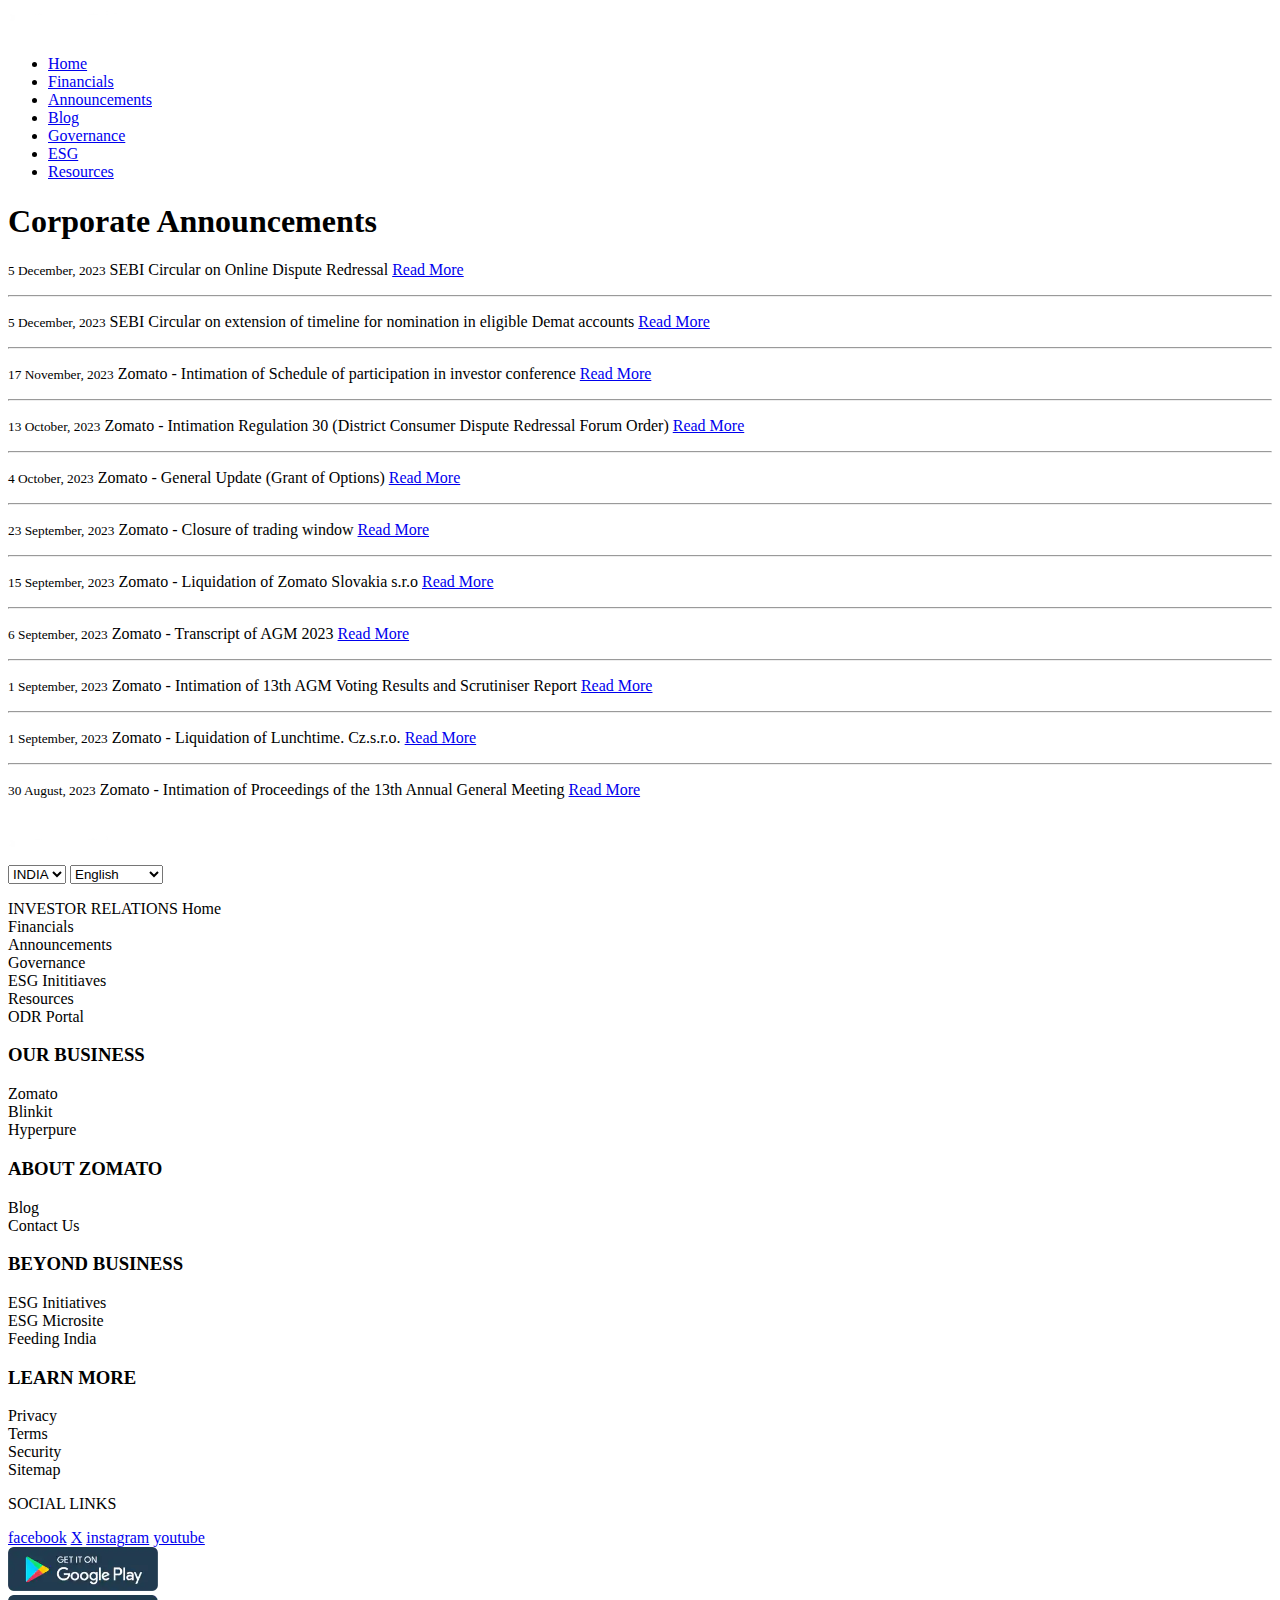
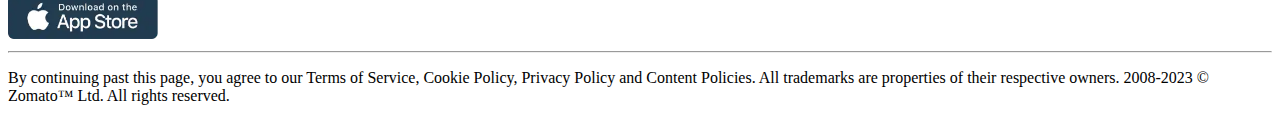
<file: Announcements.html>
<!DOCTYPE html>
<html lang="en">
<head>
    <meta charset="UTF-8">
    <link rel="icon" href="image/logo-zom.jpg">
    <meta name="viewport" content="width=device-width, initial-scale=1.0">
    <title>Announcements</title>
</head>
<body>
    <head>
        <div class="nav">
            <div>
                <a href="first.html"><img src="image/zomato-logo.png" alt="" width="130px"></a>
            </div>
            <ul class="nav-bar">
                <li><a href="investor_relations.html">Home</a></li>
                <li><a href="Financials.html">Financials</a></li>
                <li><a href="Announcements.html">Announcements</a></li>
                <li><a href="#">Blog</a></li>
                <li><a href="#">Governance</a></li>
                <li><a href="#">ESG</a></li>
                <li><a href="#">Resources</a></li>
            </ul>
        </div>
    </head>
    <div>
        <h1>Corporate Announcements</h1>
    </div>
    <p>
        <small>5 December, 2023</small>
        SEBI Circular on Online Dispute Redressal
        <a href="https://b.zmtcdn.com/investor-relations/81bf657cebc720e39d6f8c7d48dd6bbd_1701757145.pdf">Read More</a>
    </p>
    <hr>
    <p>
        <small>5 December, 2023</small>
        SEBI Circular on extension of timeline for nomination in eligible Demat accounts
        <a href="https://b.zmtcdn.com/investor-relations/b0cb78e68301e52e7c0e8d030dc54546_1701757228.pdf">Read More</a>
    </p>
    <hr>
    <p>
        <small>17 November, 2023</small>
        Zomato - Intimation of Schedule of participation in investor conference
        <a href="https://b.zmtcdn.com/investor-relations/e8b71530eee3af8b5318ba14e5079d0e_1701089833.pdf">Read More</a>
    </p>
    <hr>
    <p>
        <small>13 October, 2023</small>
        Zomato - Intimation Regulation 30 (District Consumer Dispute Redressal Forum Order)
        <a href="https://b.zmtcdn.com/investor-relations/8638752ba9ec720fee931ac11864cfdc_1697195688.pdf">Read More</a>
    </p>
    <hr>
    <p>
        <small>4 October, 2023</small>
        Zomato - General Update (Grant of Options)
        <a href="https://b.zmtcdn.com/investor-relations/5f6f513e6e3bd47229b1d7bcbb789a3c_1696847213.pdf">Read More</a>
    </p>
    <hr>
    <p>
        <small>23 September, 2023</small>
        Zomato - Closure of trading window
        <a href="https://b.zmtcdn.com/investor-relations/1dfb6f2b1971d1488834d3092d73eede_1696316923.pdf">Read More</a>
    </p>
    <hr>
    <p>
        <small>15 September, 2023</small>
        Zomato - Liquidation of Zomato Slovakia s.r.o
        <a href="https://b.zmtcdn.com/investor-relations/a24c0933608454853954cdec43d9e628_1695194050.pdf">Read More</a>
    </p>
    <hr>
    <p>
        <small>6 September, 2023</small>
        Zomato - Transcript of AGM 2023
        <a href="https://b.zmtcdn.com/investor-relations/fy2023agmtranscipt.pdf">Read More</a>
    </p>
    <hr>
    <p>
        <small>1 September, 2023</small>
        Zomato - Intimation of 13th AGM Voting Results and Scrutiniser Report
        <a href="https://b.zmtcdn.com/investor-relations/f12890b58b11cef97f81a9f26ca8a421_1693577140.pdf">Read More</a>
    </p>
    <hr>
    <p>
        <small>1 September, 2023</small>
        Zomato - Liquidation of Lunchtime. Cz.s.r.o.
        <a href="https://b.zmtcdn.com/investor-relations/01cde67a4d9ab3a56c3d52722ef94406_1694184810.pdf">Read More</a>
    </p>
    <hr>
    <p>
        <small>30 August, 2023</small>
        Zomato - Intimation of Proceedings of the 13th Annual General Meeting
        <a href="https://b.zmtcdn.com/investor-relations/51cef8942b28492fc8d559f430cf4d68_1693577231.pdf">Read More</a>
    </p><br>
    <footer>
        <img src="image/zomato-logo.png" alt="" width="130px">
        <form action="">
            <select name="myDropdown" id="myDropdown">
                <option value="option1">INDIA</option>
                <option value="option2">UAE</option>
            </select>
            <select name="myDropdown" id="myDropdown">
                <option value="option1">English</option>
                <option value="option2">हिन्दी</option>
                <option value="option3">Indonesian</option>
                <option value="option4">Polish</option>
                <option value="option5">Italian</option>
                <option value="option6">Vietanmese</option>
            </select>
        </form>
        <p>
            INVESTOR RELATIONS
            Home <br>
            Financials <br>
            Announcements <br>
            Governance <br>
            ESG Inititiaves <br>
            Resources <br>
            ODR Portal <br>
        </p>
        <h3>OUR BUSINESS</h3>
        <p>
            Zomato <br>
            Blinkit <br>
            Hyperpure <br>
        <h3>ABOUT ZOMATO</h3>
        Blog <br>
        Contact Us <br>
        </p>
        <h3>BEYOND BUSINESS</h3>
        <p>
            ESG Initiatives <br>
            ESG Microsite <br>
            Feeding India <br>
        </p>
        <h3>LEARN MORE</h3>
        <p>
            Privacy <br>
            Terms <br>
            Security <br>
            Sitemap <br>
        </p>
        <p>SOCIAL LINKS </p>
        <div class="social-icons">
            <a href="https://www.facebook.com/zomato/">facebook</a>
            <a href="https://x.com/zomato?t=M2v4jmPTOf4Sn9c4NkWwCA&s=09">X</a>
            <a href="https://www.instagram.com/zomato/">instagram</i></a>
            <a href="https://www.youtube.com/channel/UCD7kbZQyYIR6RgJQYW9w0Tg">youtube</a>
        </div>
        <a href="https://play.google.com/store/apps/details?id=com.application.zomato&hl=en_IN&gl=US&pli=1"><img src="image/9.download (1).webp" alt="" width="150px"></a> <br>
        <a href="https://apps.apple.com/in/app/zomato-food-delivery-dining/id434613896"><img src="image/9.download.webp" alt="" width="150px"></a>
    
        <hr />
        <p>By continuing past this page, you agree to our Terms of Service, Cookie Policy, Privacy Policy and Content
            Policies. All trademarks are properties of their respective owners. 2008-2023 © Zomato™ Ltd. All rights
            reserved.</p>
    </footer>
</body>
</html>
</file>
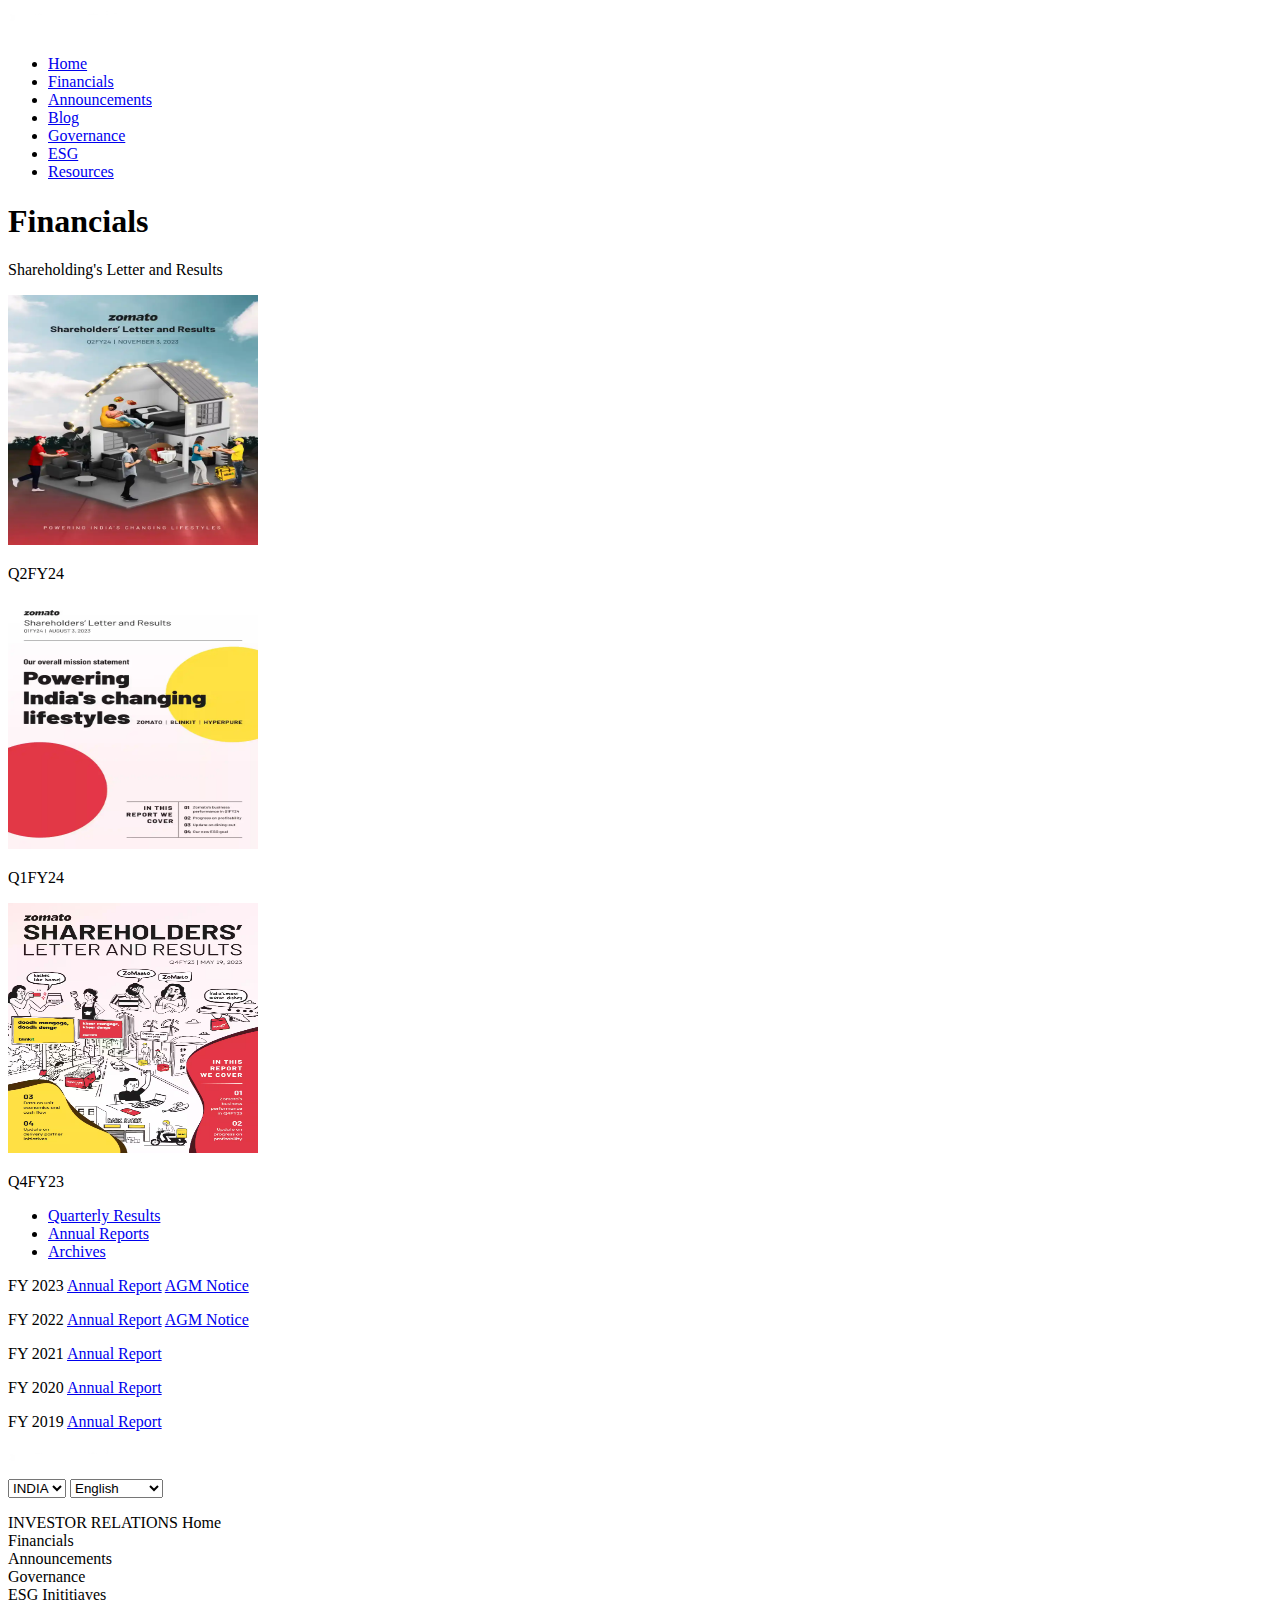
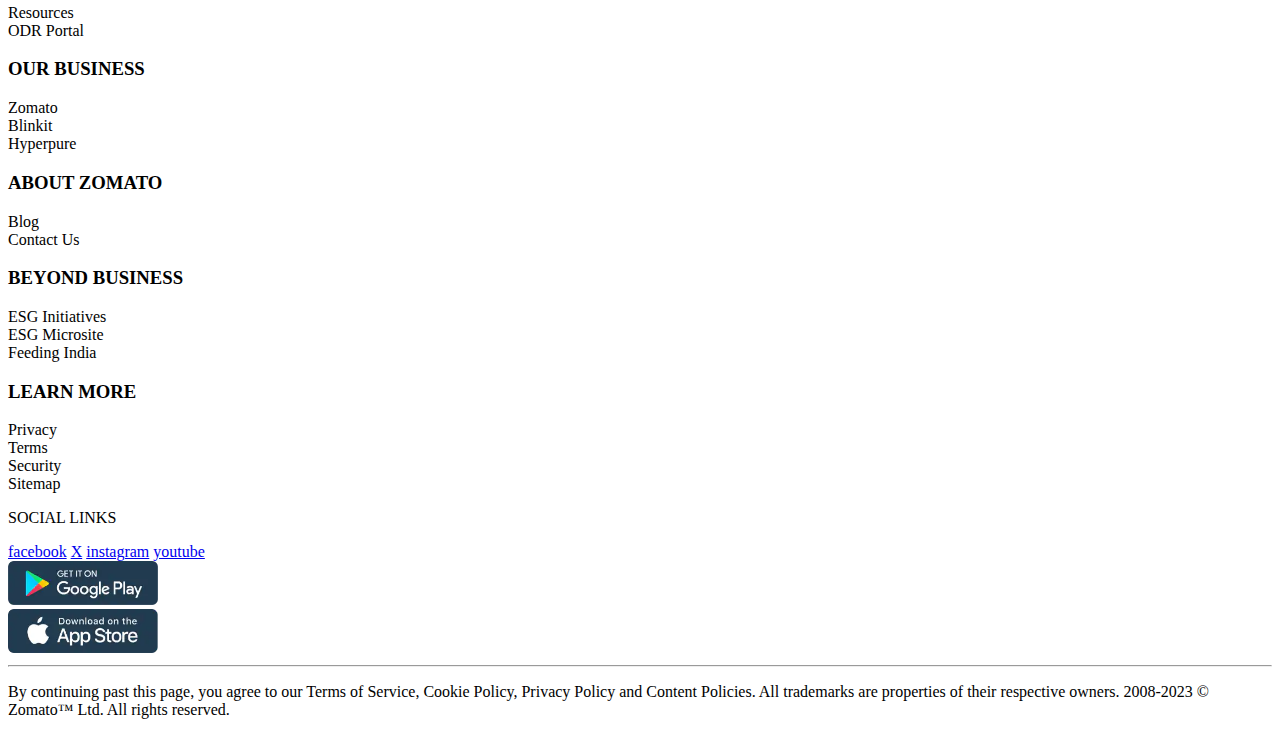
<file: Annual_Reports_Finan.html>
<!DOCTYPE html>
<html lang="en">

<head>
    <meta charset="UTF-8">
    <link rel="icon" href="image/logo-zom.jpg">
    <meta name="viewport" content="width=device-width, initial-scale=1.0">
    <title>Annual Reports Financials</title>
</head>

<body>
    <a href="first.html"><img src="image/zomato-logo.png" alt="" width="130px"></a>
    <ul>
        <li><a href="investor_relations.html">Home</a></li>
        <li><a href="Financials.html">Financials</a></li>
        <li><a href="Announcements.html">Announcements</a></li>
        <li><a href="#">Blog</a></li>
        <li><a href="#">Governance</a></li>
        <li><a href="#">ESG</a></li>
        <li><a href="#">Resources</a></li>
    </ul>
    <h1>Financials</h1>
    <p>Shareholding's Letter and Results </p>
    <img src="image/Q2FY24.webp" alt="" height="250px" width="250px">
    <p>Q2FY24</p>
    <img src="image/Q1FY24.webp" alt="" height="250px" width="250px">
    <p>Q1FY24</p>
    <img src="image/Q4FY23.avif" alt="" height="250px" width="250px">
    <p>Q4FY23</p>
    <ul>
        <li><a href="Financials.html">Quarterly Results</a></li>
        <li><a href="Annual_Reports_Finan.html">Annual Reports</a></li>
        <li><a href="Archives_financial.html">Archives</a></li>
    </ul>
    <p>FY 2023 <a href="https://b.zmtcdn.com/investor-relations/Zomato_Annual_Report_2022-23.pdf">Annual Report</a> <a
            href="https://b.zmtcdn.com/investor-relations/bcf317e66e6ac3d2cfb8de3ec6b375e7_1694103606.pdf">AGM
            Notice</a></p>
    <p>FY 2022 <a
            href="https://b.zmtcdn.com/investor_relations_documents/zomato_annual_report_2022_1659701415938.pdf">Annual
            Report</a> <a
            href="https://b.zmtcdn.com/investor_relations_documents/zomato_notice_of_the_12th_agm_1659630640412.pdf">AGM
            Notice</a></p>
    <p>FY 2021 <a href="https://b.zmtcdn.com/data/file_assets/c61ab5ddd64d7eae77b506b02cc3cc111657860353.pdf">Annual
            Report</a></p>
    <p>FY 2020 <a href="https://b.zmtcdn.com/data/file_assets/7ae6edd1265b179da986725d286508ef1657860788.pdf">Annual
            Report</a></p>
    <p>FY 2019 <a href="https://b.zmtcdn.com/data/file_assets/ba38ce2851cd6910c22808d7db6a4dad1657860941.pdf">Annual
            Report</a></p>

    <footer>
        <img src="image/zomato-logo.png" alt="" width="130px">
        <form action="">
            <select name="myDropdown" id="myDropdown">
                <option value="option1">INDIA</option>
                <option value="option2">UAE</option>
            </select>
            <select name="myDropdown" id="myDropdown">
                <option value="option1">English</option>
                <option value="option2">हिन्दी</option>
                <option value="option3">Indonesian</option>
                <option value="option4">Polish</option>
                <option value="option5">Italian</option>
                <option value="option6">Vietanmese</option>
            </select>
        </form>
        <p>
            INVESTOR RELATIONS
            Home <br>
            Financials <br>
            Announcements <br>
            Governance <br>
            ESG Inititiaves <br>
            Resources <br>
            ODR Portal <br>
        </p>
        <h3>OUR BUSINESS</h3>
        <p>
            Zomato <br>
            Blinkit <br>
            Hyperpure <br>
        <h3>ABOUT ZOMATO</h3>
        Blog <br>
        Contact Us <br>
        </p>
        <h3>BEYOND BUSINESS</h3>
        <p>
            ESG Initiatives <br>
            ESG Microsite <br>
            Feeding India <br>
        </p>
        <h3>LEARN MORE</h3>
        <p>
            Privacy <br>
            Terms <br>
            Security <br>
            Sitemap <br>
        </p>
        <p>SOCIAL LINKS </p>
        <div class="social-icons">
            <a href="https://www.facebook.com/zomato/">facebook</a>
            <a href="https://x.com/zomato?t=M2v4jmPTOf4Sn9c4NkWwCA&s=09">X</a>
            <a href="https://www.instagram.com/zomato/">instagram</i></a>
            <a href="https://www.youtube.com/channel/UCD7kbZQyYIR6RgJQYW9w0Tg">youtube</a>
        </div>
        <a href="https://play.google.com/store/apps/details?id=com.application.zomato&hl=en_IN&gl=US&pli=1"><img
                src="image/9.download (1).webp" alt="" width="150px"></a> <br>
        <a href="https://apps.apple.com/in/app/zomato-food-delivery-dining/id434613896"><img src="image/9.download.webp"
                alt="" width="150px"></a>

        <hr />
        <p>By continuing past this page, you agree to our Terms of Service, Cookie Policy, Privacy Policy and Content
            Policies. All trademarks are properties of their respective owners. 2008-2023 © Zomato™ Ltd. All rights
            reserved.</p>
    </footer>

</body>

</html>
</file>
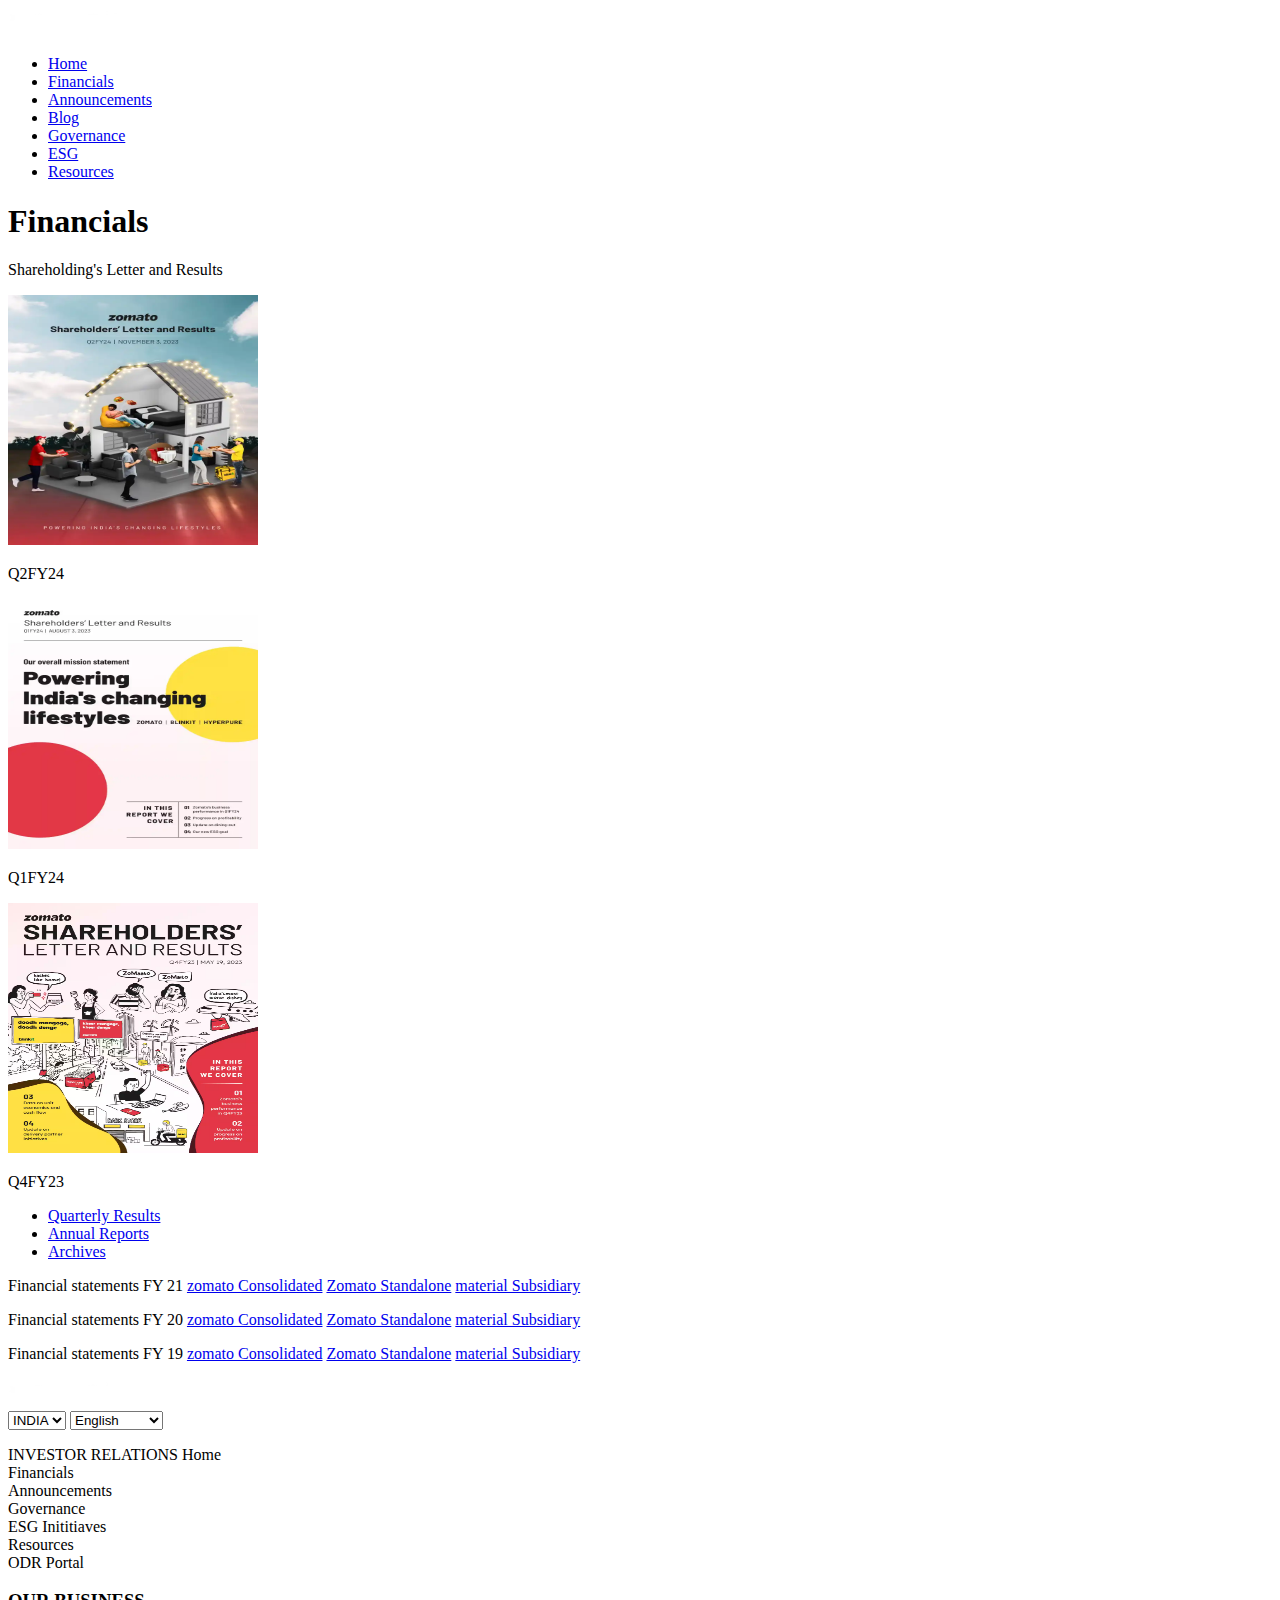
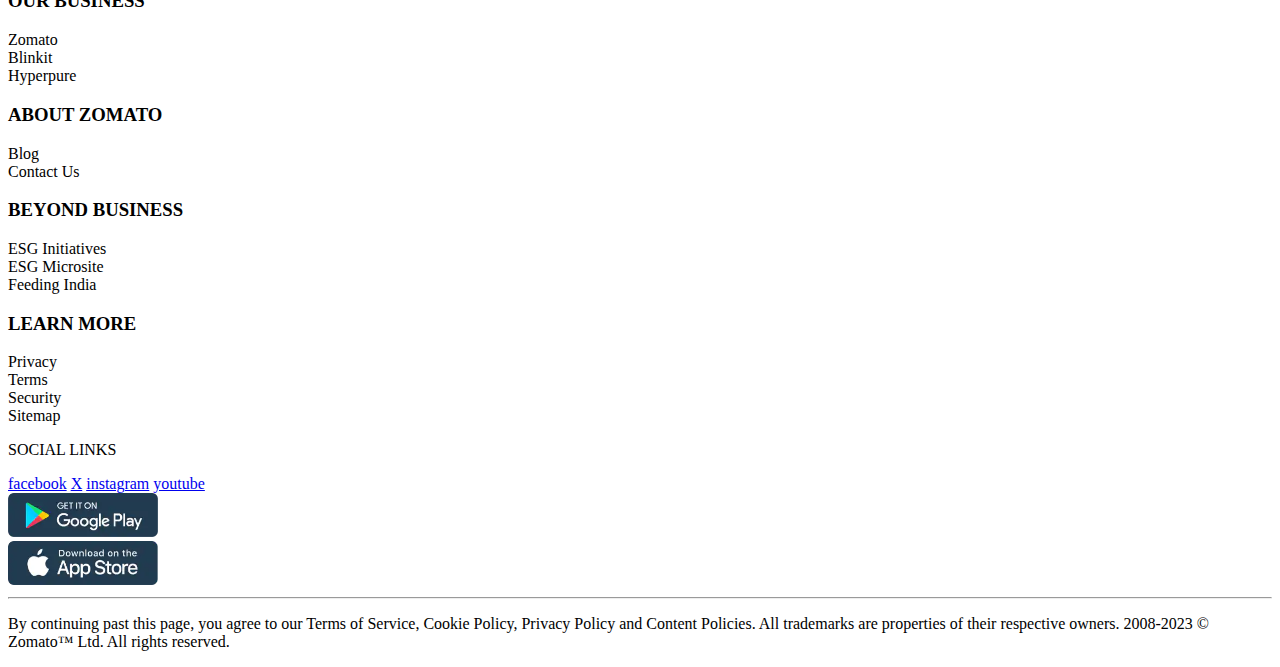
<file: Archives_financial.html>
<!DOCTYPE html>
<html lang="en">

<head>
    <meta charset="UTF-8">
    <link rel="icon" href="image/logo-zom.jpg">
    <meta name="viewport" content="width=device-width, initial-scale=1.0">
    <title>Archives</title>
</head>

<body>
    <a href="first.html"><img src="image/zomato-logo.png" alt="" width="130px"></a>
    <ul>
        <li><a href="investor_relations.html">Home</a></li>
        <li><a href="Financials.html">Financials</a></li>
        <li><a href="Announcements.html">Announcements</a></li>
        <li><a href="#">Blog</a></li>
        <li><a href="#">Governance</a></li>
        <li><a href="#">ESG</a></li>
        <li><a href="#">Resources</a></li>
    </ul>
    <h1>Financials</h1>
    <p>Shareholding's Letter and Results </p>
    <img src="image/Q2FY24.webp" alt="" height="250px" width="250px">
    <p>Q2FY24</p>
    <img src="image/Q1FY24.webp" alt="" height="250px" width="250px">
    <p>Q1FY24</p>
    <img src="image/Q4FY23.avif" alt="" height="250px" width="250px">
    <p>Q4FY23</p>
    <ul>
        <li><a href="Financials.html">Quarterly Results</a></li>
        <li><a href="Annual_Reports_Finan.html">Annual Reports</a></li>
        <li><a href="Archives_financial.html">Archives</a></li>
    </ul>
    <p>Financial statements FY 21 <a
            href="https://b.zmtcdn.com/data/file_assets/cec5715c408feeb9be5ddca77b7c8f1c1625584635.pdf">zomato
            Consolidated</a> <a
            href="https://b.zmtcdn.com/data/file_assets/9b19fcc148561308ec05ebc83b64cbf91625585052.pdf">Zomato
            Standalone</a> <a
            href="https://b.zmtcdn.com/data/file_assets/014ba05c3b3abd4833e866ed6c950c4f1625583238.pdf"> material
            Subsidiary</a></p>
    <p>Financial statements FY 20 <a
            href="https://b.zmtcdn.com/data/file_assets/57c5370cf8786589029f13152c09e70e1625586841.pdf">zomato
            Consolidated</a> <a
            href="https://b.zmtcdn.com/data/file_assets/6f602305061bd5bb9b36c5cb4bedea5f1625583742.pdf">Zomato
            Standalone</a> <a
            href="https://b.zmtcdn.com/data/file_assets/ba45d5a057b131ad338d21438911271f1625583994.pdf"> material
            Subsidiary</a></p>
    <p>Financial statements FY 19 <a
            href="https://b.zmtcdn.com/data/file_assets/ea6c60b6d6759e8cca63559690eb126a1625585454.pdf">zomato
            Consolidated</a> <a
            href="https://b.zmtcdn.com/data/file_assets/ab49e78decd652fbf65b5640a89d12411625586298.pdf">Zomato
            Standalone</a> <a
            href="https://b.zmtcdn.com/data/file_assets/cdfb5c1a35f16d8b73cc284e1eb852281625586565.pdf"> material
            Subsidiary</a></p>

    <footer>
        <img src="image/zomato-logo.png" alt="" width="130px">
        <form action="">
            <select name="myDropdown" id="myDropdown">
                <option value="option1">INDIA</option>
                <option value="option2">UAE</option>
            </select>
            <select name="myDropdown" id="myDropdown">
                <option value="option1">English</option>
                <option value="option2">हिन्दी</option>
                <option value="option3">Indonesian</option>
                <option value="option4">Polish</option>
                <option value="option5">Italian</option>
                <option value="option6">Vietanmese</option>
            </select>
        </form>
        <p>
            INVESTOR RELATIONS
            Home <br>
            Financials <br>
            Announcements <br>
            Governance <br>
            ESG Inititiaves <br>
            Resources <br>
            ODR Portal <br>
        </p>
        <h3>OUR BUSINESS</h3>
        <p>
            Zomato <br>
            Blinkit <br>
            Hyperpure <br>
        <h3>ABOUT ZOMATO</h3>
        Blog <br>
        Contact Us <br>
        </p>
        <h3>BEYOND BUSINESS</h3>
        <p>
            ESG Initiatives <br>
            ESG Microsite <br>
            Feeding India <br>
        </p>
        <h3>LEARN MORE</h3>
        <p>
            Privacy <br>
            Terms <br>
            Security <br>
            Sitemap <br>
        </p>
        <p>SOCIAL LINKS </p>
        <div class="social-icons">
            <a href="https://www.facebook.com/zomato/">facebook</a>
            <a href="https://x.com/zomato?t=M2v4jmPTOf4Sn9c4NkWwCA&s=09">X</a>
            <a href="https://www.instagram.com/zomato/">instagram</i></a>
            <a href="https://www.youtube.com/channel/UCD7kbZQyYIR6RgJQYW9w0Tg">youtube</a>
        </div>
        <a href="https://play.google.com/store/apps/details?id=com.application.zomato&hl=en_IN&gl=US&pli=1"><img
                src="image/9.download (1).webp" alt="" width="150px"></a> <br>
        <a href="https://apps.apple.com/in/app/zomato-food-delivery-dining/id434613896"><img src="image/9.download.webp"
                alt="" width="150px"></a>

        <hr />
        <p>By continuing past this page, you agree to our Terms of Service, Cookie Policy, Privacy Policy and Content
            Policies. All trademarks are properties of their respective owners. 2008-2023 © Zomato™ Ltd. All rights
            reserved.</p>
    </footer>
</body>

</html>
</file>
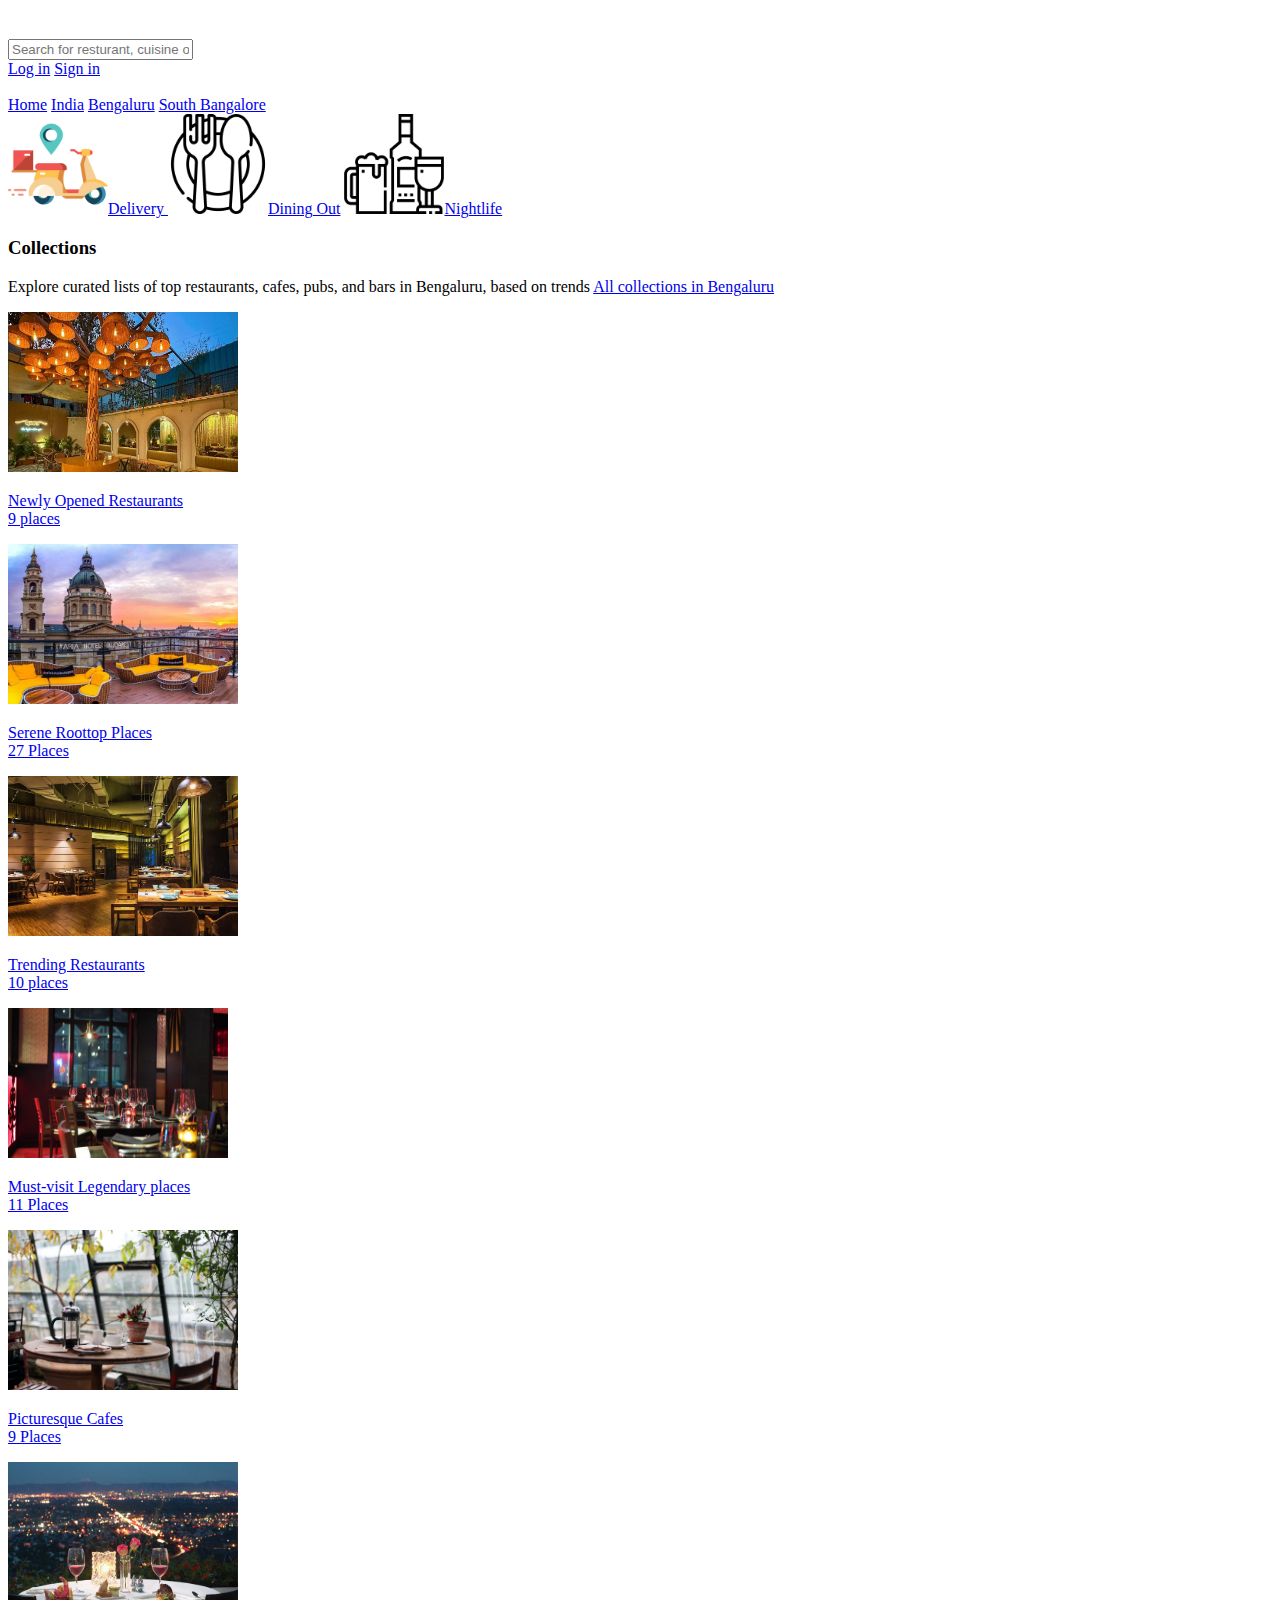
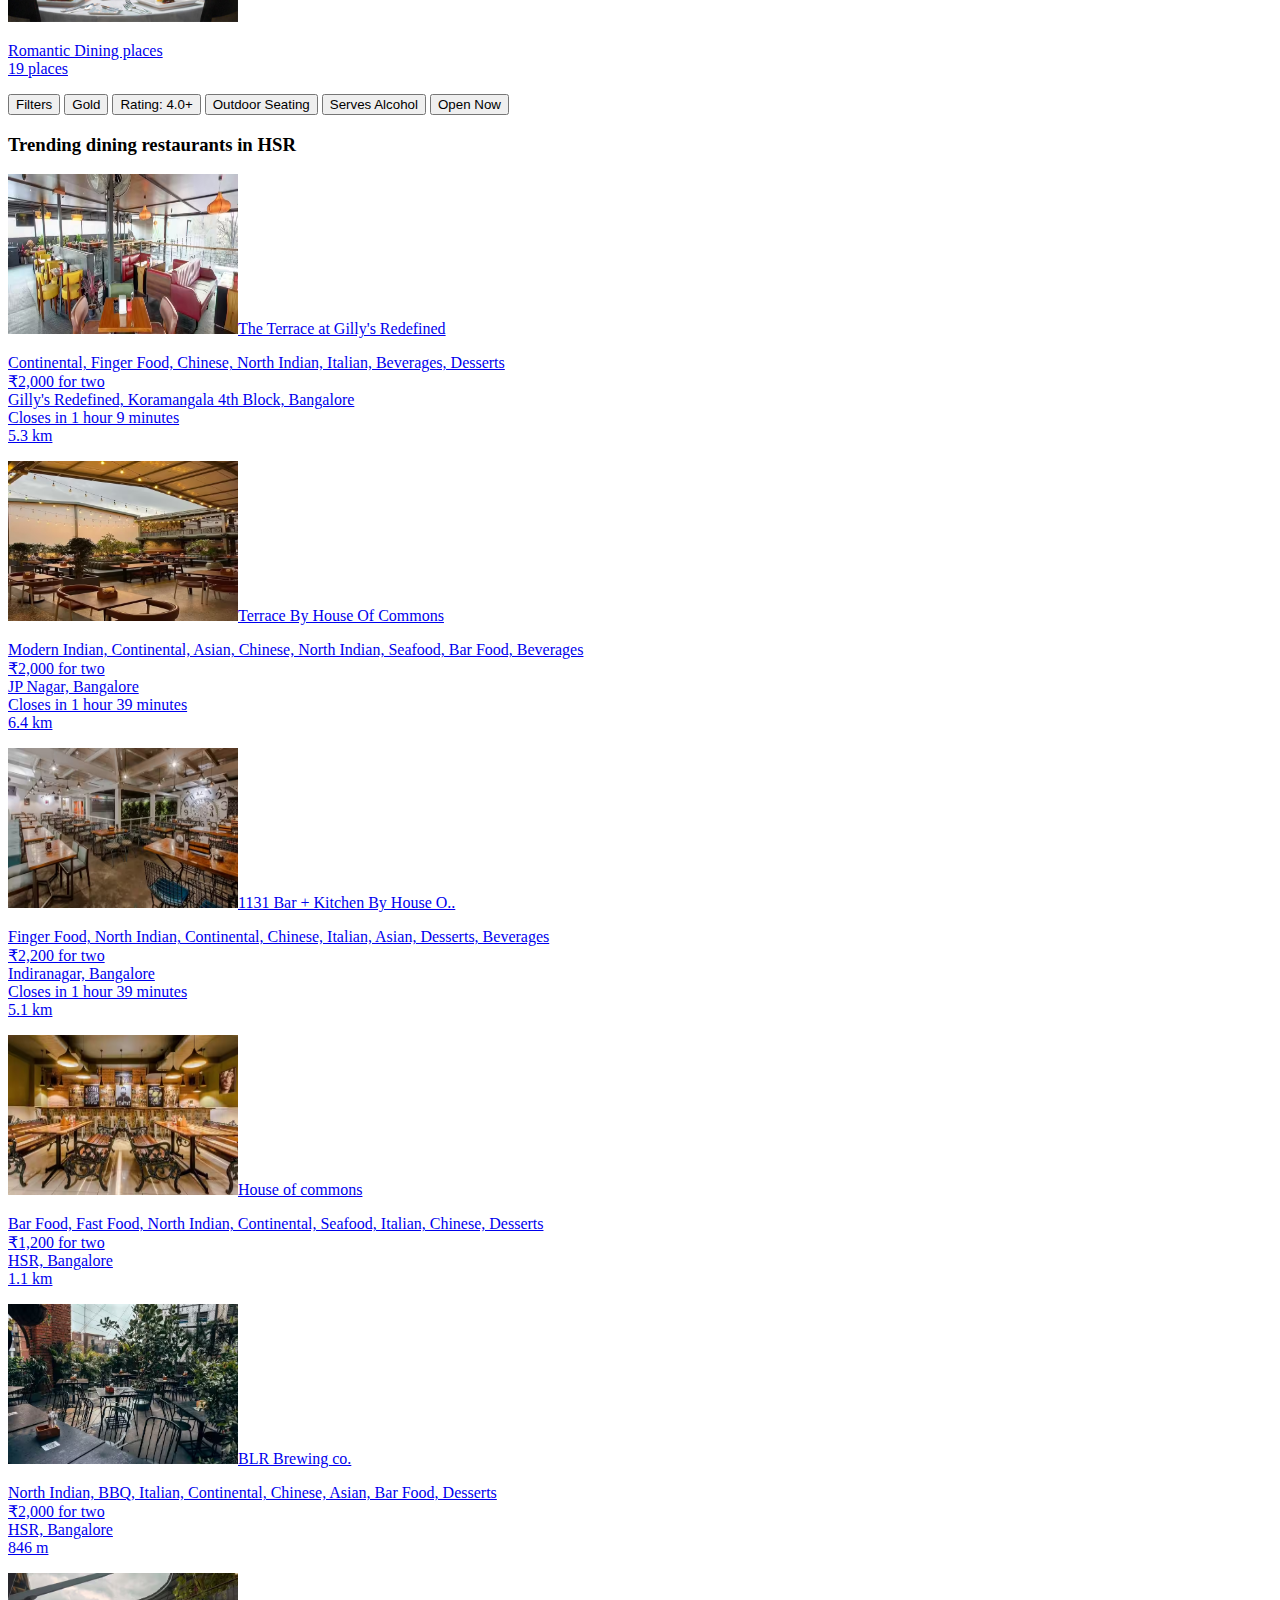
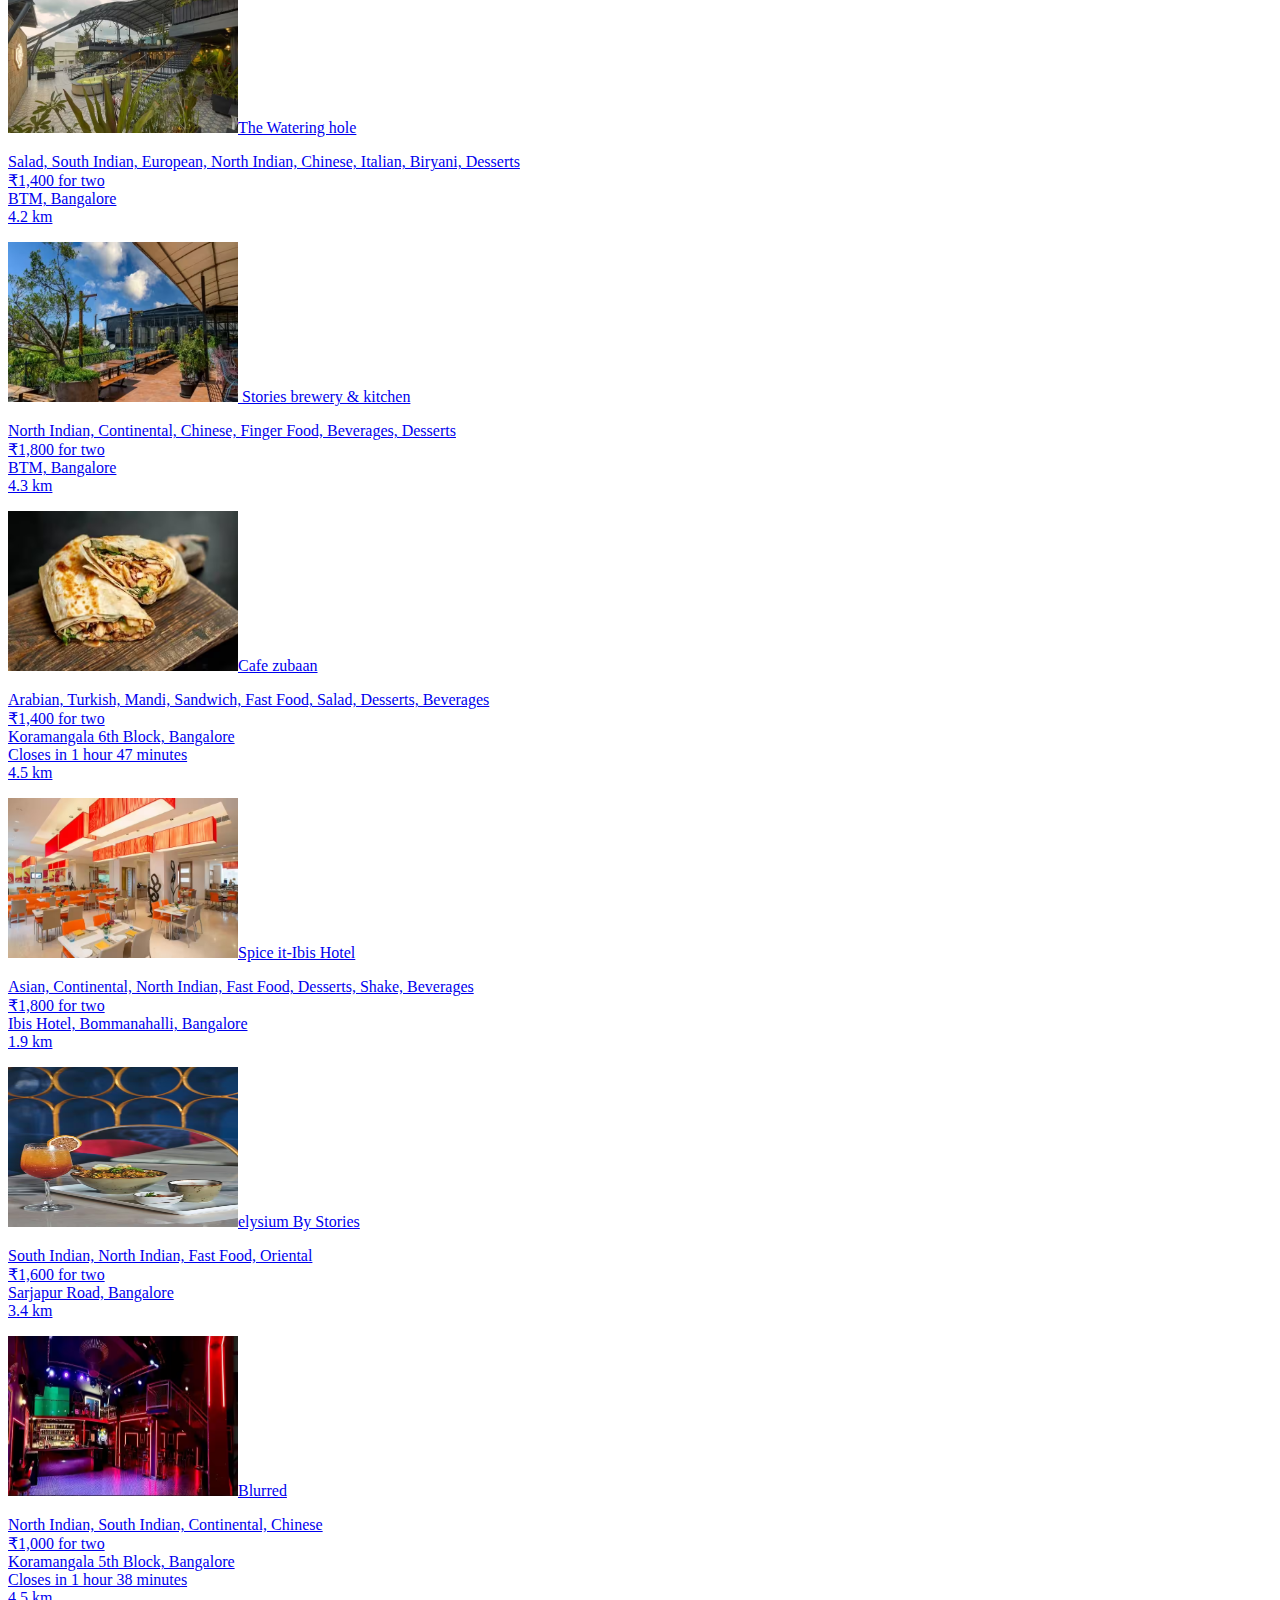
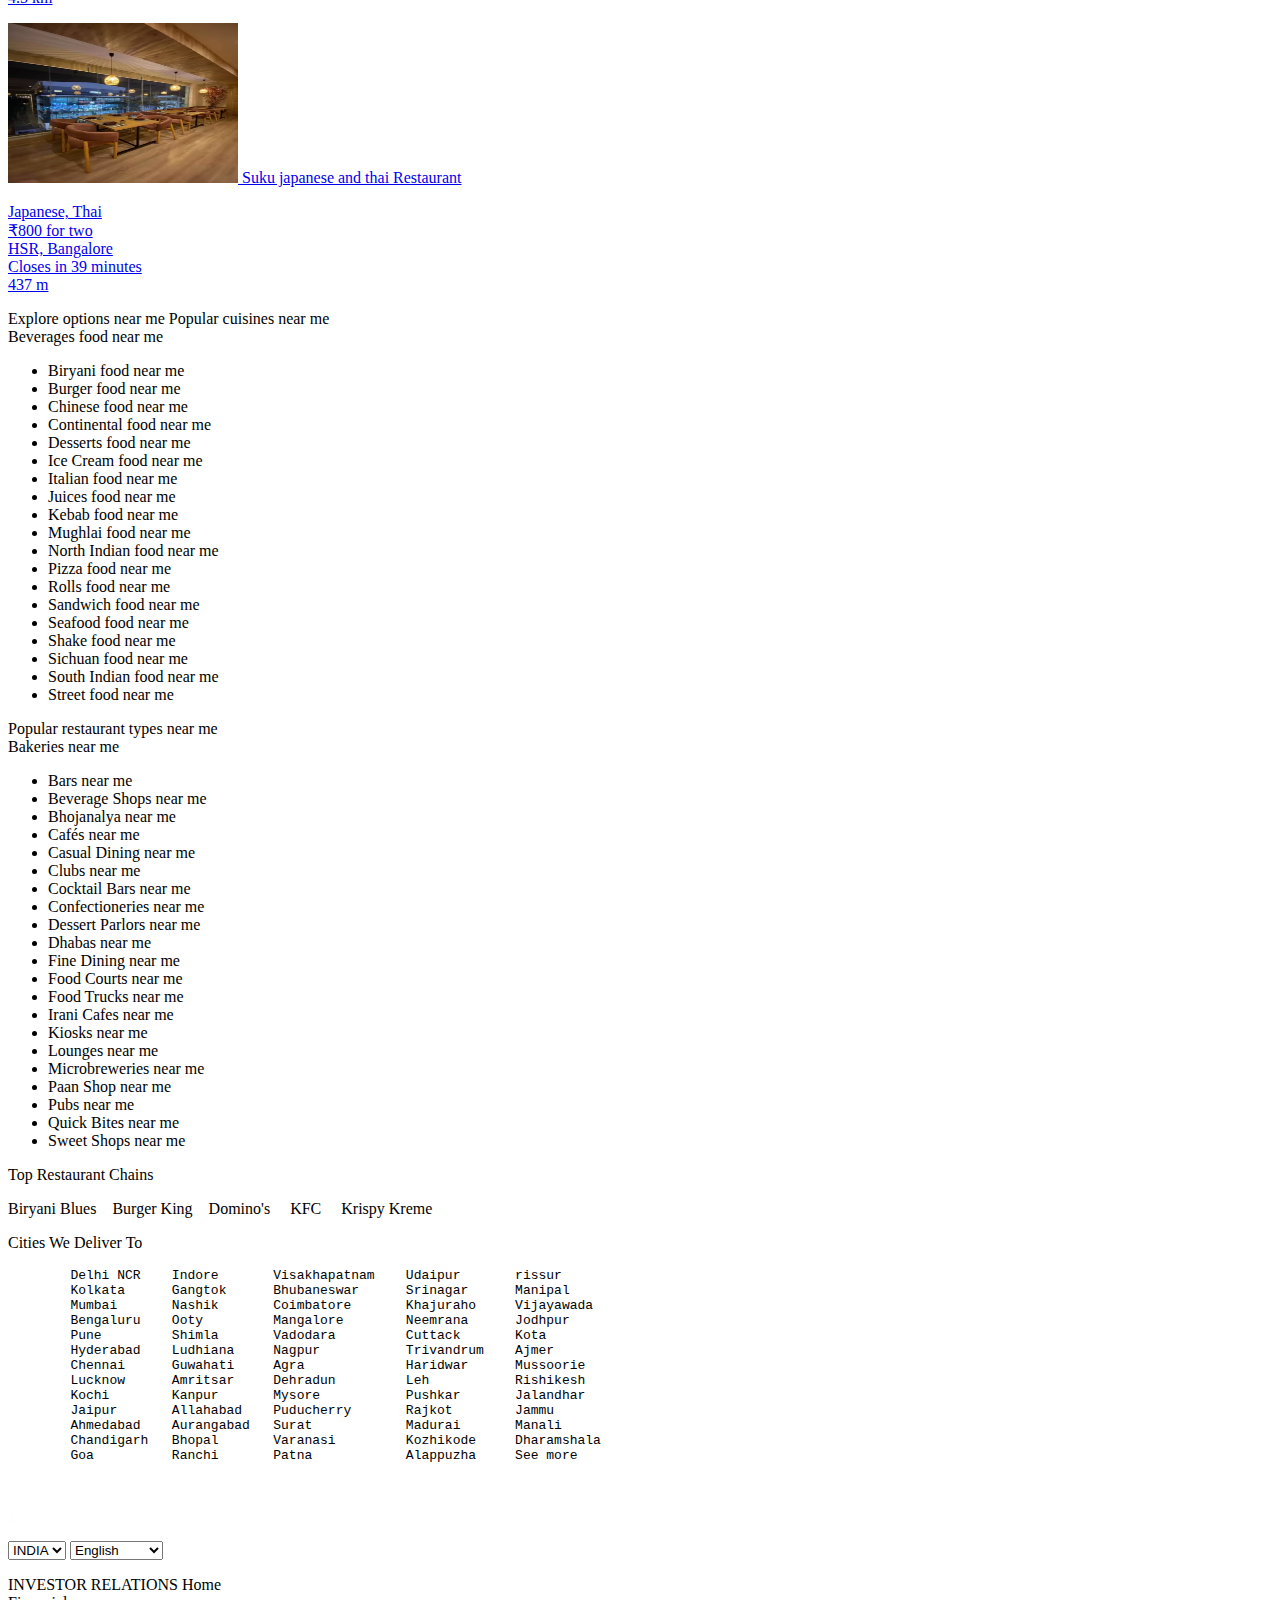
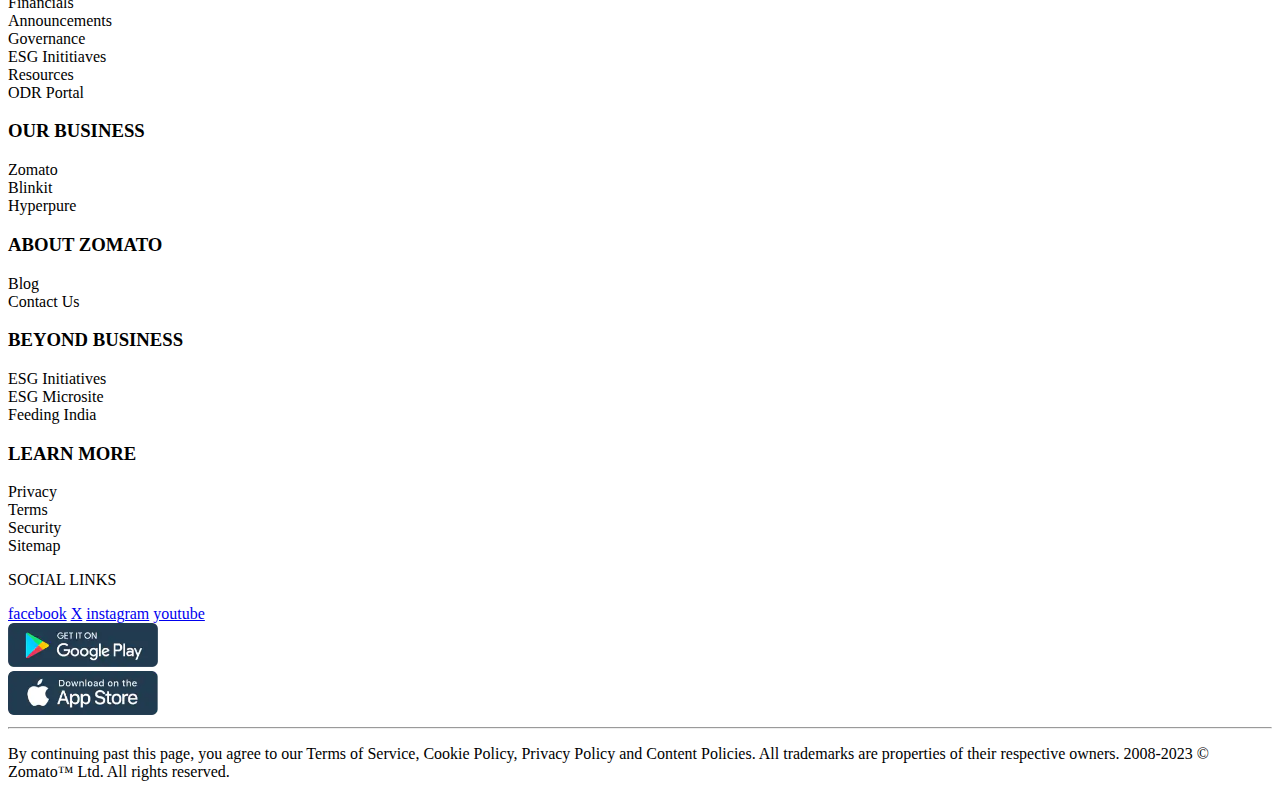
<file: Dining_out.html>
<!DOCTYPE html>
<html lang="en">
<head>
    <meta charset="UTF-8">
    <link rel="icon" href="image/logo-zom.jpg">
    <meta name="viewport" content="width=device-width, initial-scale=1.0">
    <title>Dining out</title>
</head>
<body>
    <nav>
        <a href="first.html"><img src="image/zomato-logo.png" alt="" width="130px"></a>
        <form action="">
          <input type="text" placeholder="Search for resturant, cuisine or a dish" />
        </form>
        <a href="login.html">Log in</a>
        <a href="sign_up.html">Sign in</a>
      </nav> <br>
      <a href="first.html">Home</a>
    <a href="#">India</a>
    <a href="#">Bengaluru</a>
    <a href="#">South Bangalore</a><br>
    <a href="order_online.html"><img src="image/Delivery.png" alt="" height="100px" width="100px">Delivery </a>
    <a href="Dining_out.html"><img src="image/Dining out.png" alt="" height="100px" width="100px">Dining Out</a>
    <a href="Nightlife.html"><img src="image/nigthlife.png" alt="" height="100px" width="100px">Nightlife</a>
    <h3>Collections</h3>
    <p>Explore curated lists of top restaurants, cafes, pubs, and bars in Bengaluru, based on trends
    <a href="#">All collections in Bengaluru</a></p>
    <a href="Opened Restaurants.jpg"><img src="image/Opened Restaurants.jpg" alt="" height="160px" width="230px"><p>Newly Opened Restaurants <br> 9 places </p> </a>
    <a href="Rooftop Places.jpg"><img src="image/Rooftop Places.jpg" alt="" height="160px" width="230px"><p>Serene Roottop Places <br>27 Places</p></a>
    <a href="Trending Restaurants.avif"><img src="image/Trending Restaurants.avif" alt="" height="160px" width="230px"><p>Trending Restaurants <br>10 places</p></a>
    <a href="Must-visit Legendary Places.jpg"><img src="image/Must-visit Legendary Places.jpg" alt="" height="150px" width="220px"><p>Must-visit Legendary places <br>11 Places</p></a>
    <a href="Picturesque Cafes.avif"><img src="image/Picturesque Cafes.avif" alt="" height="160px" width="230px"><p>Picturesque Cafes <br>9 Places</p></a>
    <a href="Romantic Dining Places.jpg"><img src="image/Romantic Dining Places.jpg" alt="" height="160px" width="230px"><p>Romantic Dining places <br>19 places</p></a>
    <div>
        <button>Filters</button>
        <button>Gold</button>
        <button>Rating: 4.0+</button>
        <button>Outdoor Seating</button>
        <button>Serves Alcohol</button>
        <button>Open Now</button>
    </div>
    <h3>Trending dining restaurants in HSR</h3>
    <a href="the terrace.avif"><img src="image/the terrace.avif" alt="" height="160" width="230px">The Terrace at Gilly's Redefined
    <p>Continental, Finger Food, Chinese, North Indian, Italian, Beverages, Desserts <br>
        ₹2,000 for two <br>
        Gilly's Redefined, Koramangala 4th Block, Bangalore <br>
        Closes in 1 hour 9 minutes <br>
        5.3 km</p></a>
    <a href="terrace by house.avif"><img src="image/terrace by house.avif" alt=""height="160" width="230px">Terrace By House Of Commons
    <p>Modern Indian, Continental, Asian, Chinese, North Indian, Seafood, Bar Food, Beverages <br>
        ₹2,000 for two <br>
        JP Nagar, Bangalore <br>
        Closes in 1 hour 39 minutes <br>
        6.4 km</p></a>
    <a href="1131 bar +.avif"><img src="image/1131 bar +.avif" alt="" height="160" width="230px">1131 Bar + Kitchen By House O..
    <p>Finger Food, North Indian, Continental, Chinese, Italian, Asian, Desserts, Beverages <br>
        ₹2,200 for two <br>
        Indiranagar, Bangalore <br>
        Closes in 1 hour 39 minutes <br>
        5.1 km</p></a>
    <a href="house of commons.avif"><img src="image/house of commons.avif" alt="" height="160" width="230px">House of commons 
        <p>Bar Food, Fast Food, North Indian, Continental, Seafood, Italian, Chinese, Desserts <br>
        ₹1,200 for two <br>
        HSR, Bangalore <br>
        1.1 km</p></a>
        <a href="BLR brewing co.avif"><img src="image/BLR brewing co.avif" alt=""  height="160" width="230px">BLR Brewing co.
        <p>North Indian, BBQ, Italian, Continental, Chinese, Asian, Bar Food, Desserts <br>
            ₹2,000 for two <br>
            HSR, Bangalore <br>
            846 m</p></a>
        <a href="the watering hole.avif"><img src="image/the watering hole.avif" alt="" height="160" width="230px">The Watering hole 
        <p>Salad, South Indian, European, North Indian, Chinese, Italian, Biryani, Desserts <br>
            ₹1,400 for two <br>
            BTM, Bangalore <br>
            4.2 km</p></a>
            <a href="stories brewery and kitchen.avif"><img src="image/stories brewery and kitchen.avif" alt="" height="160" width="230px"> Stories brewery & kitchen
            <p>North Indian, Continental, Chinese, Finger Food, Beverages, Desserts <br>
                ₹1,800 for two <br>
                BTM, Bangalore <br>
                4.3 km</p></a>
        <a href="cafe zubaan.avif"><img src="image/cafe zubaan.avif" alt="" height="160" width="230px">Cafe zubaan
        <p>Arabian, Turkish, Mandi, Sandwich, Fast Food, Salad, Desserts, Beverages <br>
            ₹1,400 for two <br>
            Koramangala 6th Block, Bangalore <br>
            Closes in 1 hour 47 minutes <br>
            4.5 km</p></a>
        <a href="spice it.avif"><img src="image/spice it.avif" alt="" height="160" width="230px">Spice it-Ibis Hotel
        <p>Asian, Continental, North Indian, Fast Food, Desserts, Shake, Beverages <br>
            ₹1,800 for two <br>
            Ibis Hotel, Bommanahalli, Bangalore <br>
            1.9 km</p></a>
        <a href="elysium by.avif"><img src="image/elysium by.avif" alt="" height="160" width="230px">elysium By Stories
        <p>South Indian, North Indian, Fast Food, Oriental <br>
            ₹1,600 for two <br>
            Sarjapur Road, Bangalore <br>
            3.4 km</p></a>
        <a href="Blurred.avif"><img src="image/Blurred.avif" alt="" height="160" width="230px">Blurred
        <p>North Indian, South Indian, Continental, Chinese <br>
            ₹1,000 for two <br>
            Koramangala 5th Block, Bangalore <br>
            Closes in 1 hour 38 minutes <br>
            4.5 km</p></a>
        <a href="suku japanese.avif"><img src="image/suku japanese.avif" alt="" height="160" width="230px"> Suku japanese and thai Restaurant
        <p>Japanese, Thai <br>
            ₹800 for two <br>
            HSR, Bangalore <br>
            Closes in 39 minutes <br>
            437 m</p></a>
            <p>
                Explore options near me Popular cuisines near me <br />Beverages food
                near me
              </p>
              <ul>
                <li>Biryani food near me</li>
                <li>Burger food near me</li>
                <li>Chinese food near me</li>
                <li>Continental food near me</li>
                <li>Desserts food near me</li>
                <li>Ice Cream food near me</li>
                <li>Italian food near me</li>
                <li>Juices food near me</li>
                <li>Kebab food near me</li>
                <li>Mughlai food near me</li>
                <li>North Indian food near me</li>
                <li>Pizza food near me</li>
                <li>Rolls food near me</li>
                <li>Sandwich food near me</li>
                <li>Seafood food near me</li>
                <li>Shake food near me</li>
                <li>Sichuan food near me</li>
                <li>South Indian food near me</li>
                <li>Street food near me</li>
              </ul>
              <p>
                Popular restaurant types near me <br />
                Bakeries near me
              </p>
              <ul>
                <li>Bars near me</li>
                <li>Beverage Shops near me</li>
                <li>Bhojanalya near me</li>
                <li>Cafés near me</li>
                <li>Casual Dining near me</li>
                <li>Clubs near me</li>
                <li>Cocktail Bars near me</li>
                <li>Confectioneries near me</li>
                <li>Dessert Parlors near me</li>
                <li>Dhabas near me</li>
                <li>Fine Dining near me</li>
                <li>Food Courts near me</li>
                <li>Food Trucks near me</li>
                <li>Irani Cafes near me</li>
                <li>Kiosks near me</li>
                <li>Lounges near me</li>
                <li>Microbreweries near me</li>
                <li>Paan Shop near me</li>
                <li>Pubs near me</li>
                <li>Quick Bites near me</li>
                <li>Sweet Shops near me</li>
              </ul>
              <p>Top Restaurant Chains</p>
              <p>
                Biryani Blues &nbsp;&nbsp;&nbsp;Burger King &nbsp;&nbsp;&nbsp;Domino's
                &nbsp;&nbsp;&nbsp; KFC &nbsp;&nbsp;&nbsp; Krispy Kreme
              </p>
              <p>Cities We Deliver To</p>
              
                
     <pre>
        Delhi NCR  &nbsp;&nbsp;Indore     &nbsp;&nbsp;Visakhapatnam  &nbsp;&nbsp;Udaipur     &nbsp;&nbsp;rissur
        Kolkata    &nbsp;&nbsp;Gangtok    &nbsp;&nbsp;Bhubaneswar    &nbsp;&nbsp;Srinagar    &nbsp;&nbsp;Manipal
        Mumbai     &nbsp;&nbsp;Nashik     &nbsp;&nbsp;Coimbatore     &nbsp;&nbsp;Khajuraho   &nbsp;&nbsp;Vijayawada
        Bengaluru  &nbsp;&nbsp;Ooty       &nbsp;&nbsp;Mangalore      &nbsp;&nbsp;Neemrana    &nbsp;&nbsp;Jodhpur
        Pune       &nbsp;&nbsp;Shimla     &nbsp;&nbsp;Vadodara       &nbsp;&nbsp;Cuttack     &nbsp;&nbsp;Kota
        Hyderabad  &nbsp;&nbsp;Ludhiana   &nbsp;&nbsp;Nagpur         &nbsp;&nbsp;Trivandrum  &nbsp;&nbsp;Ajmer
        Chennai    &nbsp;&nbsp;Guwahati   &nbsp;&nbsp;Agra           &nbsp;&nbsp;Haridwar    &nbsp;&nbsp;Mussoorie
        Lucknow    &nbsp;&nbsp;Amritsar   &nbsp;&nbsp;Dehradun       &nbsp;&nbsp;Leh         &nbsp;&nbsp;Rishikesh
        Kochi      &nbsp;&nbsp;Kanpur     &nbsp;&nbsp;Mysore         &nbsp;&nbsp;Pushkar     &nbsp;&nbsp;Jalandhar
        Jaipur     &nbsp;&nbsp;Allahabad  &nbsp;&nbsp;Puducherry     &nbsp;&nbsp;Rajkot      &nbsp;&nbsp;Jammu
        Ahmedabad  &nbsp;&nbsp;Aurangabad &nbsp;&nbsp;Surat          &nbsp;&nbsp;Madurai     &nbsp;&nbsp;Manali
        Chandigarh &nbsp;&nbsp;Bhopal     &nbsp;&nbsp;Varanasi       &nbsp;&nbsp;Kozhikode   &nbsp;&nbsp;Dharamshala
        Goa        &nbsp;&nbsp;Ranchi     &nbsp;&nbsp;Patna          &nbsp;&nbsp;Alappuzha   &nbsp;&nbsp;See more
      </pre><br>
      <footer>
        <img src="image/zomato-logo.png" alt="" width="130px">
        <form action="">
            <select name="myDropdown" id="myDropdown">
                <option value="option1">INDIA</option>
                <option value="option2">UAE</option>
            </select>
            <select name="myDropdown" id="myDropdown">
                <option value="option1">English</option>
                <option value="option2">हिन्दी</option>
                <option value="option3">Indonesian</option>
                <option value="option4">Polish</option>
                <option value="option5">Italian</option>
                <option value="option6">Vietanmese</option>
            </select>
        </form>
        <p>
            INVESTOR RELATIONS
            Home <br>
            Financials <br>
            Announcements <br>
            Governance <br>
            ESG Inititiaves <br>
            Resources <br>
            ODR Portal <br>
        </p>
        <h3>OUR BUSINESS</h3>
        <p>
            Zomato <br>
            Blinkit <br>
            Hyperpure <br>
        <h3>ABOUT ZOMATO</h3>
        Blog <br>
        Contact Us <br>
        </p>
        <h3>BEYOND BUSINESS</h3>
        <p>
            ESG Initiatives <br>
            ESG Microsite <br>
            Feeding India <br>
        </p>
        <h3>LEARN MORE</h3>
        <p>
            Privacy <br>
            Terms <br>
            Security <br>
            Sitemap <br>
        </p>
        <p>SOCIAL LINKS </p>
        <div class="social-icons">
            <a href="https://www.facebook.com/zomato/">facebook</a>
            <a href="https://x.com/zomato?t=M2v4jmPTOf4Sn9c4NkWwCA&s=09">X</a>
            <a href="https://www.instagram.com/zomato/">instagram</a>
            <a href="https://www.youtube.com/channel/UCD7kbZQyYIR6RgJQYW9w0Tg">youtube</a>
        </div>
        <a href="https://play.google.com/store/apps/details?id=com.application.zomato&hl=en_IN&gl=US&pli=1"><img src="image/9.download (1).webp" alt="" width="150px"></a> <br>
        <a href="https://apps.apple.com/in/app/zomato-food-delivery-dining/id434613896"><img src="image/9.download.webp" alt="" width="150px"></a>
    
        <hr />
        <p>By continuing past this page, you agree to our Terms of Service, Cookie Policy, Privacy Policy and Content
            Policies. All trademarks are properties of their respective owners. 2008-2023 © Zomato™ Ltd. All rights
            reserved.</p>
    </footer>
    
</body>
</html>
</file>
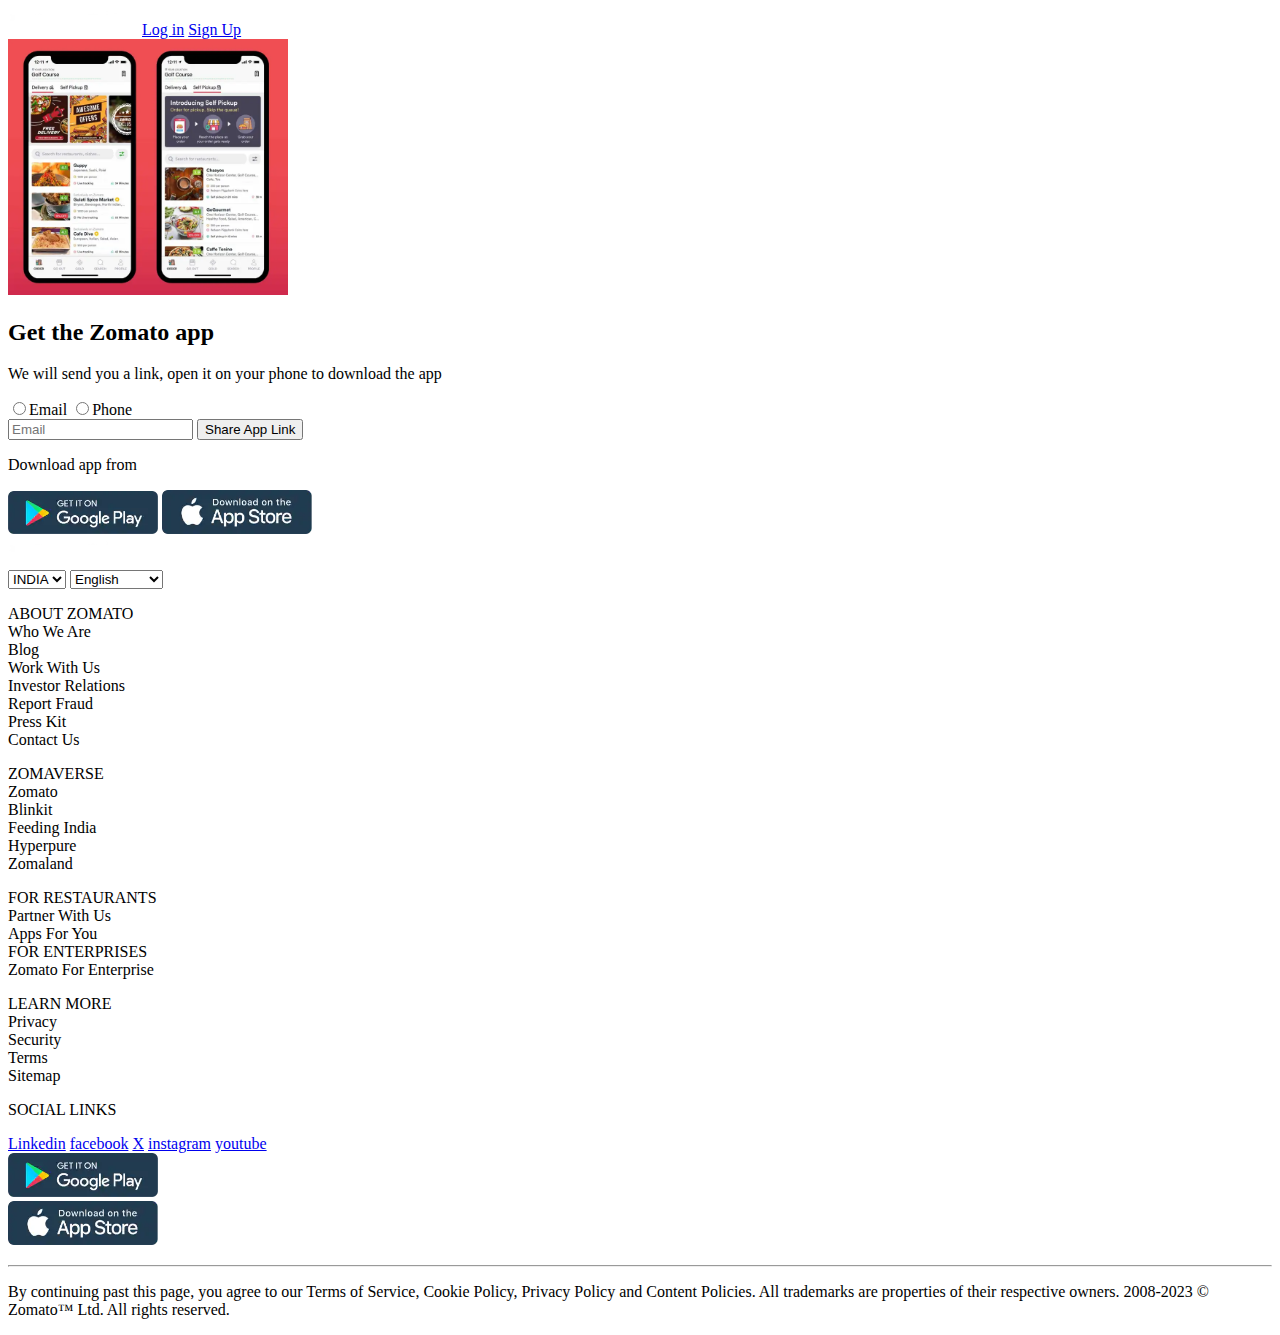
<file: get_the_app.html>
<!DOCTYPE html>
<html lang="en">
<head>
    <meta charset="UTF-8">
    <link rel="icon" href="image/logo-zom.jpg">
    <meta name="viewport" content="width=device-width, initial-scale=1.0">
    <title>Get The App</title>
</head>
<body>
    <div>
        <img src="image/zomato-logo.png" alt="logo" width="130px">
        <a href="login.html">Log in</a>
        <a href="sign_up.html">Sign Up</a>
    </div>
    <div>
        <img src="image/iphone-X-01-1.webp" alt="Mobile" width="280px" />
        <h2>Get the Zomato app</h2>
        <p>We will send you a link, open it on your phone to download the app</p>
        <form action="">
          <input type="radio" required />Email
          <input type="radio" name="" id="" />Phone
          <br />
          <input type="text" placeholder="Email" />
          <input type="button" value="Share App Link" />
        </form>
        <p>Download app from</p>
        <a href="https://play.google.com/store/apps/details?id=com.application.zomato&hl=en_IN&gl=US&pli=1">
          <img src="image/9.download (1).webp" alt="" width="150px"></a>
        <a href="https://apps.apple.com/in/app/zomato-food-delivery-dining/id434613896">
          <img src="image/9.download.webp" alt="" width="150px"> </a><br>
      </div>

      <footer>
        <img src="image/zomato-logo.png" alt="logo" width="130px">
        <form action="">
          <select name="myDropdown" id="myDropdown">
            <option value="option1">INDIA</option>
            <option value="option2">UAE</option>
          </select>
          <select name="myDropdown" id="myDropdown">
            <option value="option1">English</option>
            <option value="option2">हिन्दी</option>
            <option value="option6">Vietanmese</option>
            <option value="option4">Polish</option>
            <option value="option5">Italian</option>
            <option value="option3">Indonesian</option>
          </select>
        </form>
        <p>
          ABOUT ZOMATO <br />
          Who We Are <br />
          Blog <br />
          Work With Us <br />
          Investor Relations <br />
          Report Fraud <br />
          Press Kit <br />
          Contact Us
        </p>
        <p>
          ZOMAVERSE <br />
          Zomato <br />
          Blinkit <br />
          Feeding India <br />
          Hyperpure <br />
          Zomaland
        </p>
        <p>
          FOR RESTAURANTS <br />
          Partner With Us <br />
          Apps For You <br />
          FOR ENTERPRISES <br />
          Zomato For Enterprise
        </p>
        <p>
          LEARN MORE <br />
          Privacy <br />
          Security <br />
          Terms <br />
          Sitemap <br />
        </p>
        <p>
          SOCIAL LINKS
        <div>
          <a href="https://www.linkedin.com/company/zomato/">Linkedin</a>
          <a href="https://www.facebook.com/zomato/">facebook</a>
          <a href="https://x.com/zomato?t=M2v4jmPTOf4Sn9c4NkWwCA&s=09">X</a>
          <a href="https://www.instagram.com/zomato/">instagram</a>
          <a href="https://www.youtube.com/channel/UCD7kbZQyYIR6RgJQYW9w0Tg">youtube</a>
        </div>
        <a href="https://apps.apple.com/in/app/zomato-food-delivery-dining/id434613896">
          <img src="image/9.download (1).webp" alt="appstore" width="150px"> </a><br>
        <a href="https://play.google.com/store/apps/details?id=com.application.zomato&hl=en_IN&gl=US&pli=1">
          <img src="image/9.download.webp" alt="playstore" width="150px"></a>
        </p>
        <hr />
        <p>
          By continuing past this page, you agree to our Terms of Service, Cookie
          Policy, Privacy Policy and Content Policies. All trademarks are
          properties of their respective owners. 2008-2023 © Zomato™ Ltd.
          All rights reserved.
        </p>
      </footer>
</body>
</html>
</file>
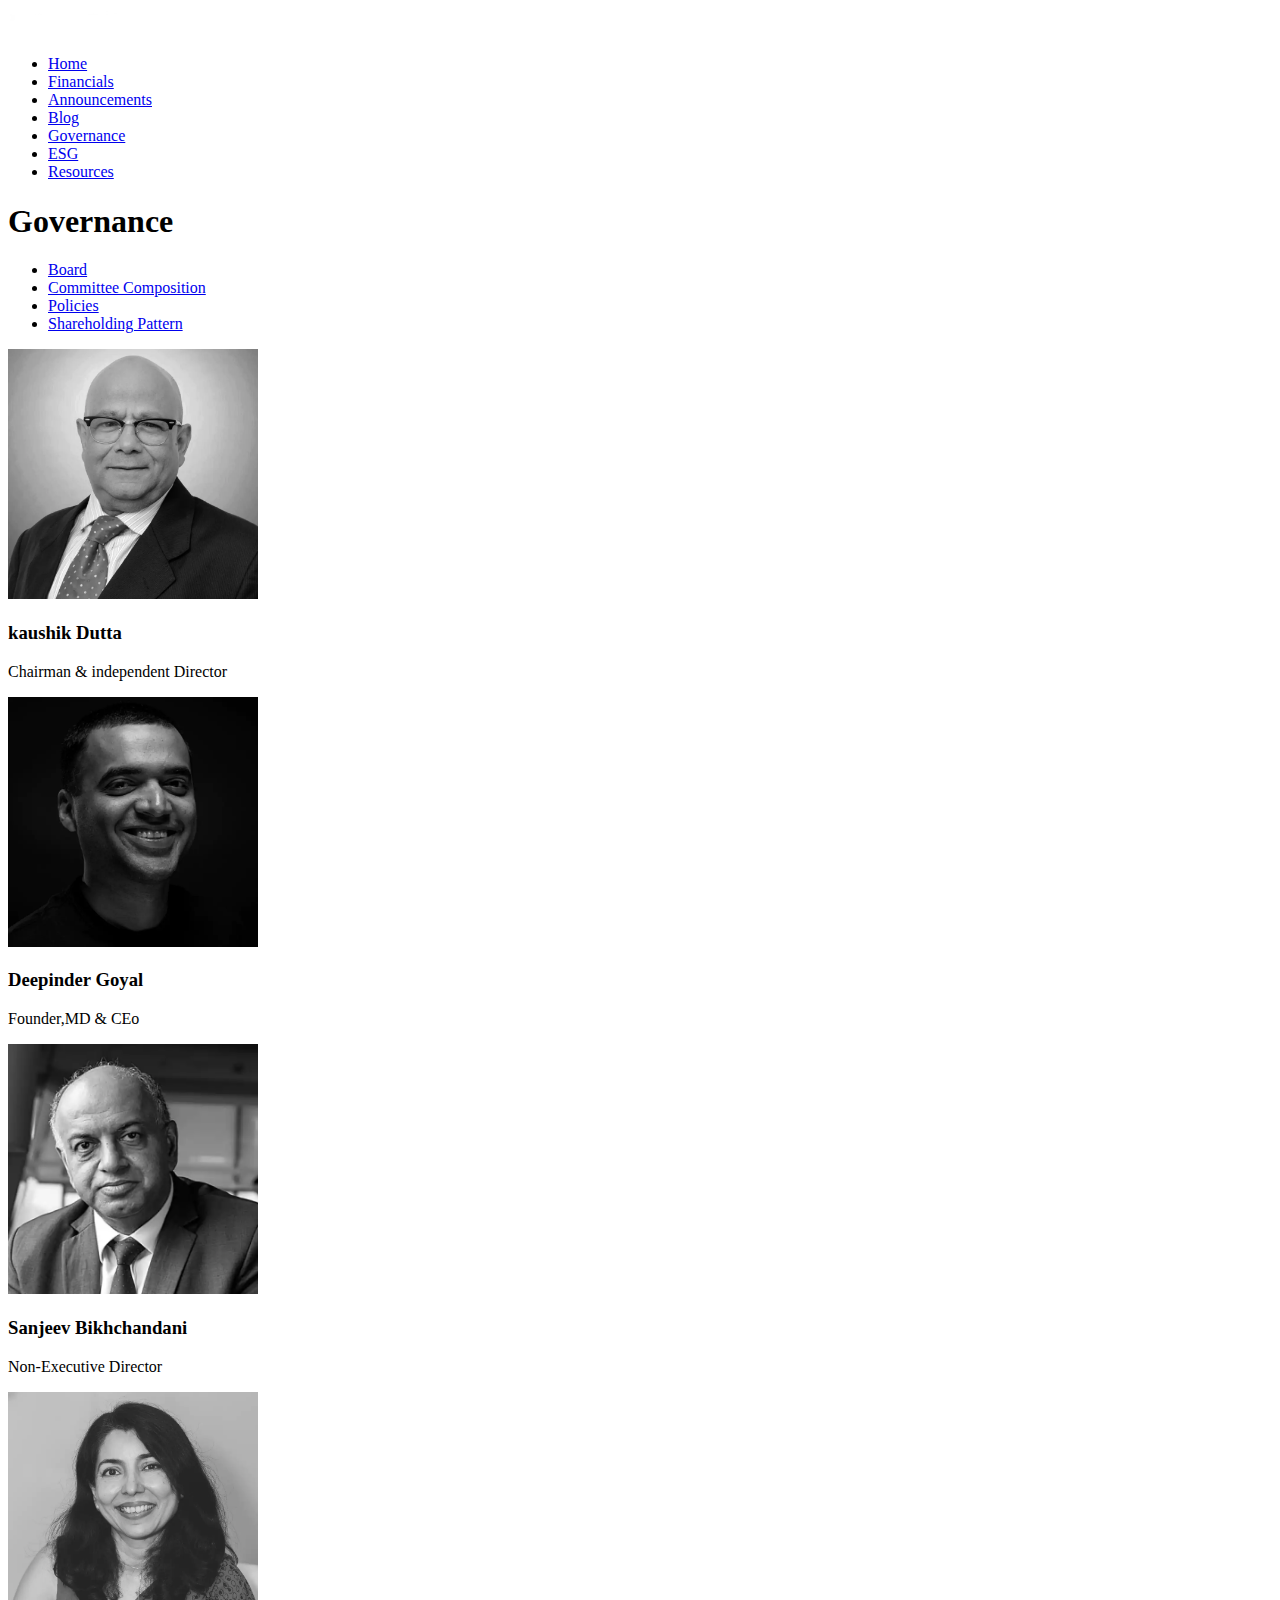
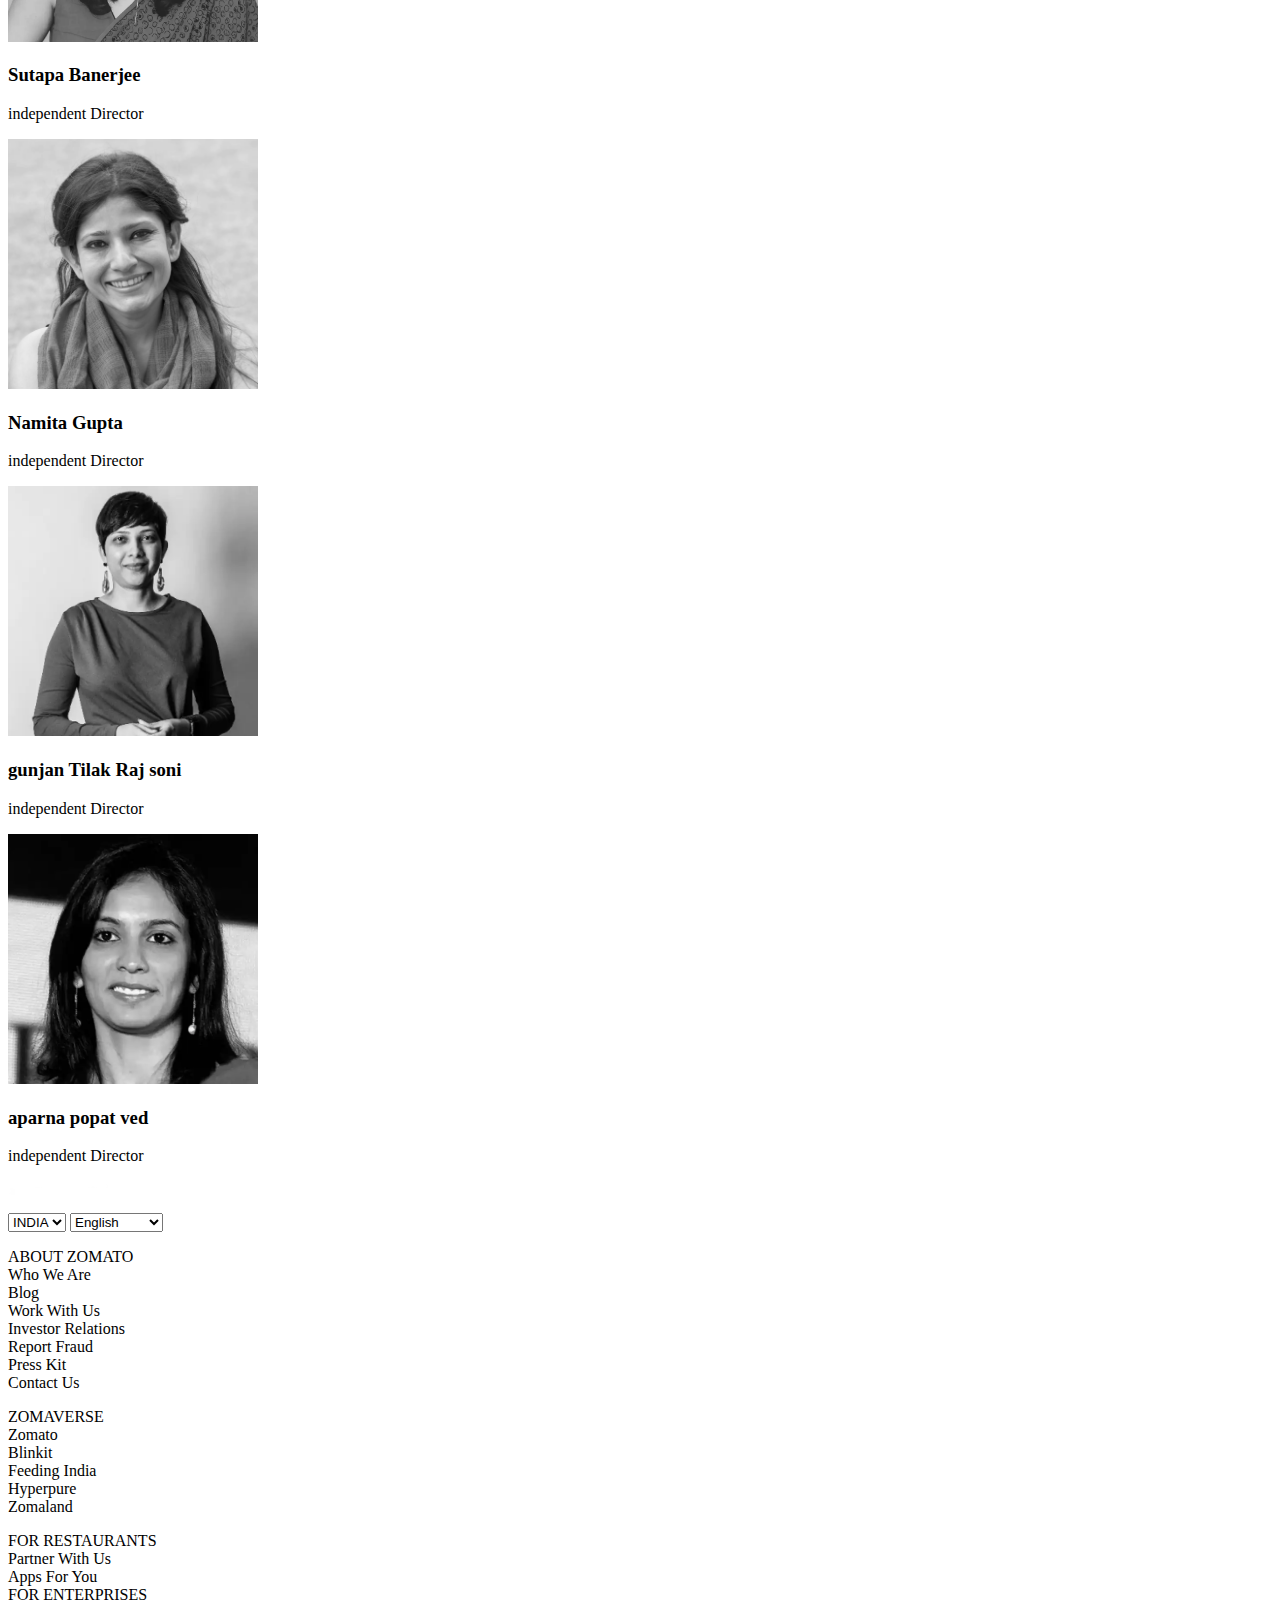
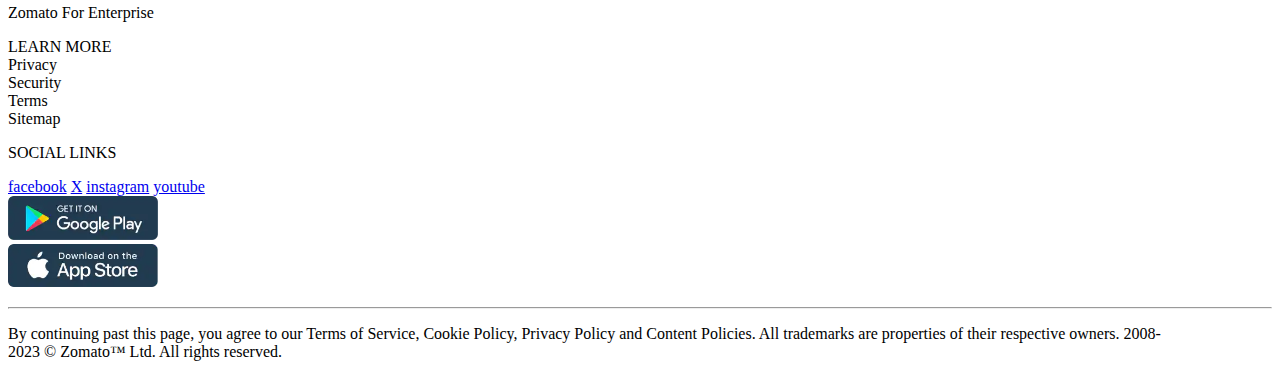
<file: governance.html>
<!DOCTYPE html>
<html lang="en">
<head>
    <meta charset="UTF-8">
    <link rel="icon" href="image/logo-zom.jpg">
    <meta name="viewport" content="width=device-width, initial-scale=1.0">
    <title>Governance | Board,committe</title>
</head>
<body>
  <a href="first.html"><img src="image/zomato-logo.png" alt="" width="130px"></a>
    <ul>
        <li><a href="Financials.html">Home</a></li>
        <li><a href="Financials.html">Financials</a></li>
        <li><a href="Announcements.html">Announcements</a></li>
        <li><a href="#">Blog</a></li>
        <li><a href="governance.html">Governance</a></li>
        <li><a href="#">ESG</a></li>
        <li><a href="#">Resources</a></li>
    </ul>
    <h1>Governance</h1>
    <ul>
        <li><a href="#">Board</a></li>
        <li><a href="#">Committee Composition</a></li>
        <li><a href="#">Policies</a></li>
        <li><a href="#">Shareholding Pattern</a></li>
    </ul>
    <img src="image/kaushik dutta.png" alt="#" height="250px" width="250px">
    <h3>kaushik Dutta</h3>
    <p>Chairman & independent Director</p>
    <img src="image/deepinder goyal.png" alt="#" height="250px" width="250px">
    <h3>Deepinder Goyal</h3>
    <p>Founder,MD & CEo</p>
    <img src="image/sanjeev Bikhchandani.png" alt="#" height="250px" width="250px">
    <h3>Sanjeev Bikhchandani</h3>
    <p>Non-Executive Director</p>
    <img src="image/sutapa Banerjee.png" alt="#" height="250px" width="250px">
    <h3>Sutapa Banerjee</h3>
    <p>independent Director</p>
    <img src="image/namita gupta.png" alt="#" height="250px" width="250px">
    <h3>Namita Gupta</h3>
    <p>independent Director</p>
    <img src="image/gunjan Tilak Raj soni.png" alt="" height="250px" width="250px">
    <h3>gunjan Tilak Raj soni</h3>
    <p>independent Director</p>
    <img src="image/aparna popat ved.png" alt="" height="250px" width="250px">
    <h3>aparna popat ved</h3>
    <p>independent Director</p>

    <img src="image/zomato-logo.png" alt="" width="130px">
      <form action="">
        <select name="myDropdown" id="myDropdown">
          <option value="option1">INDIA</option>
          <option value="option2">UAE</option>
        </select>
        <select name="myDropdown" id="myDropdown">
            <option value="option1">English</option>
            <option value="option2">हिन्दी</option>
            <option value="option3">Indonesian</option>
            <option value="option4">Polish</option>
            <option value="option5">Italian</option>
            <option value="option6">Vietanmese</option>
          </select>
      </form>
      <p>
        ABOUT ZOMATO <br />
        Who We Are <br />
        Blog <br />
        Work With Us <br />
        Investor Relations <br />
        Report Fraud <br />
        Press Kit <br />
        Contact Us
      </p>
      <p>
        ZOMAVERSE <br />
        Zomato <br />
        Blinkit <br />
        Feeding India <br />
        Hyperpure <br />
        Zomaland
      </p>

      <p>
        FOR RESTAURANTS <br />
        Partner With Us <br />
        Apps For You <br />
        FOR ENTERPRISES <br />
        Zomato For Enterprise
      </p>
      <p>
        LEARN MORE <br />
        Privacy <br />
        Security <br />
        Terms <br />
        Sitemap <br />
      </p>
      <p>SOCIAL LINKS </p>
        <div class="social-icons">
            <a href="https://www.facebook.com/zomato/">facebook</a>
            <a href="https://x.com/zomato?t=M2v4jmPTOf4Sn9c4NkWwCA&s=09">X</a>
            <a href="https://www.instagram.com/zomato/">instagram</i></a>
            <a href="https://www.youtube.com/channel/UCD7kbZQyYIR6RgJQYW9w0Tg">youtube</a>
        </div>
        <a href="https://play.google.com/store/apps/details?id=com.application.zomato&hl=en_IN&gl=US&pli=1"><img src="image/9.download (1).webp" alt="" width="150px"></a> <br>
        <a href="https://apps.apple.com/in/app/zomato-food-delivery-dining/id434613896"><img src="image/9.download.webp" alt="" width="150px"></a>
    
      </p>
      <hr />
      <p>
        By continuing past this page, you agree to our Terms of Service, Cookie
        Policy, Privacy Policy and Content Policies. All trademarks are
        properties of their respective owners. 2008- <br />2023 © Zomato™ Ltd.
        All rights reserved.
      </p>
</body>
</html>
</file>
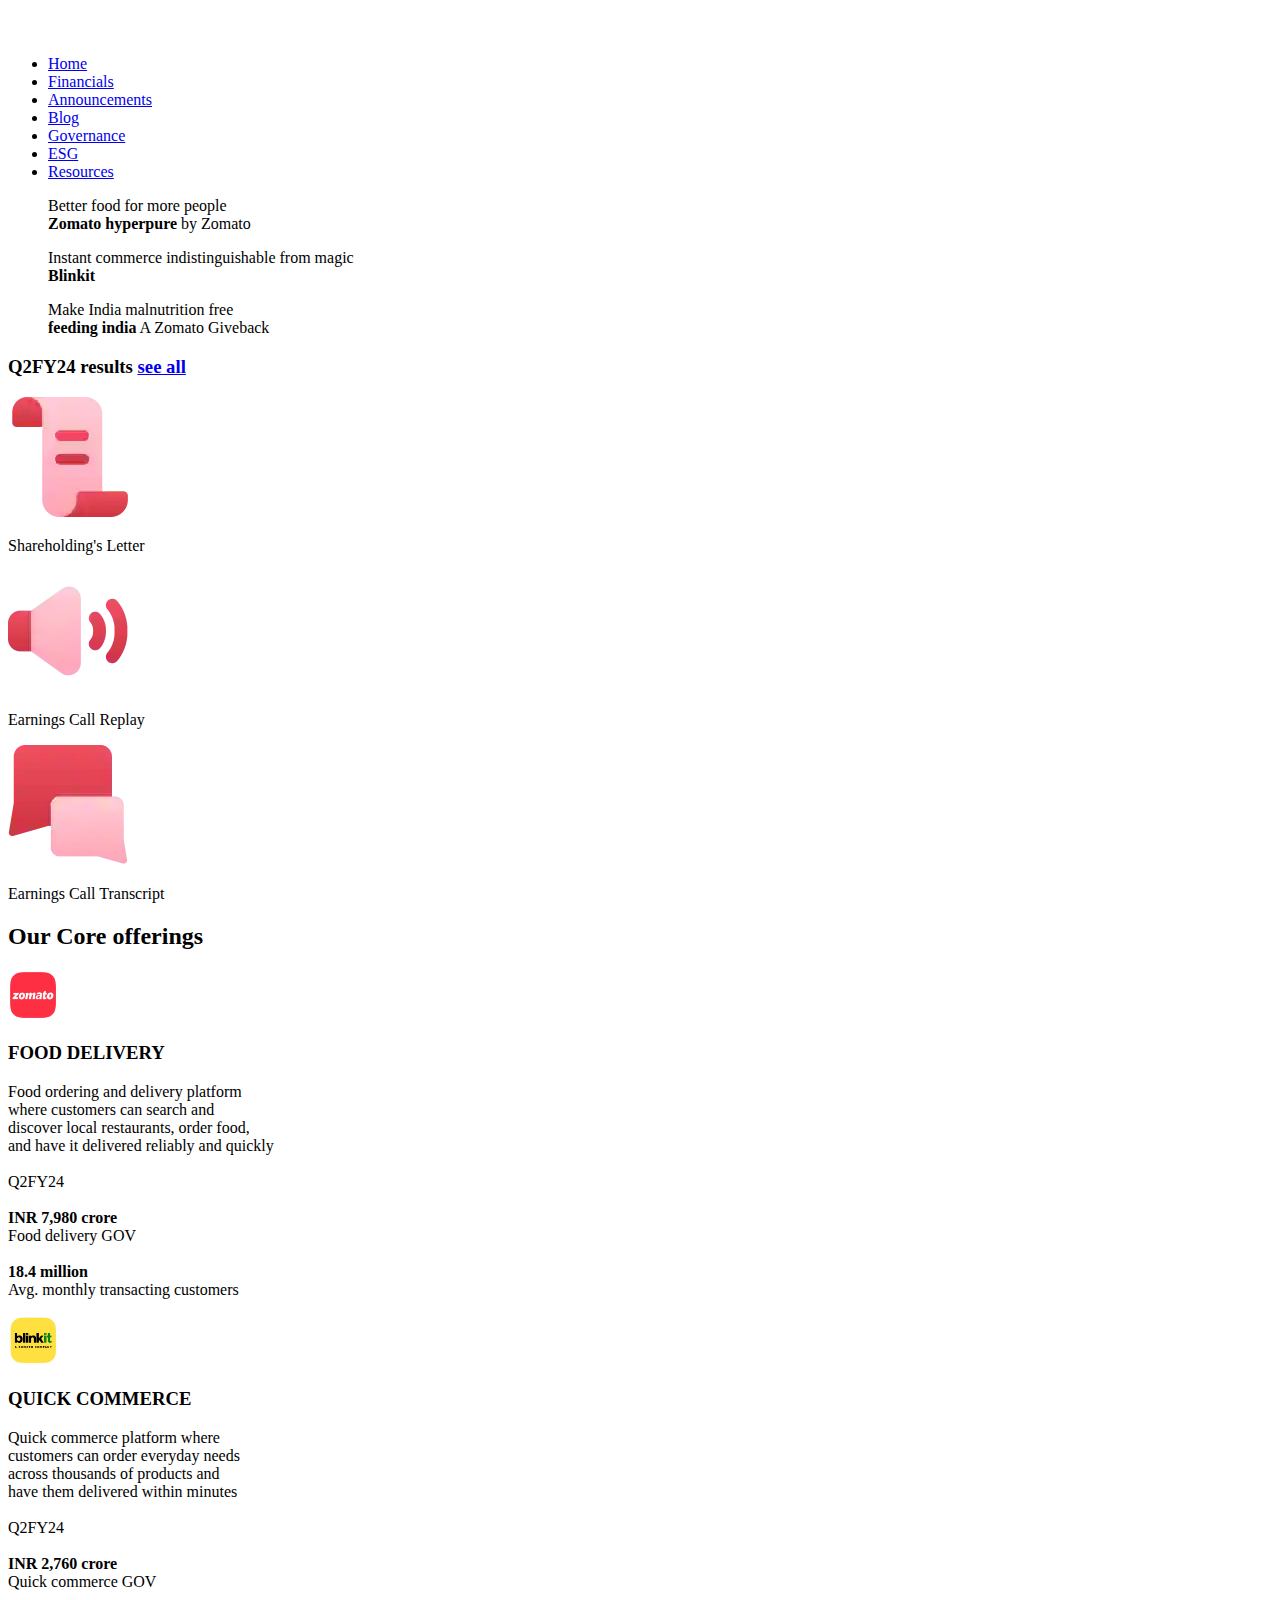
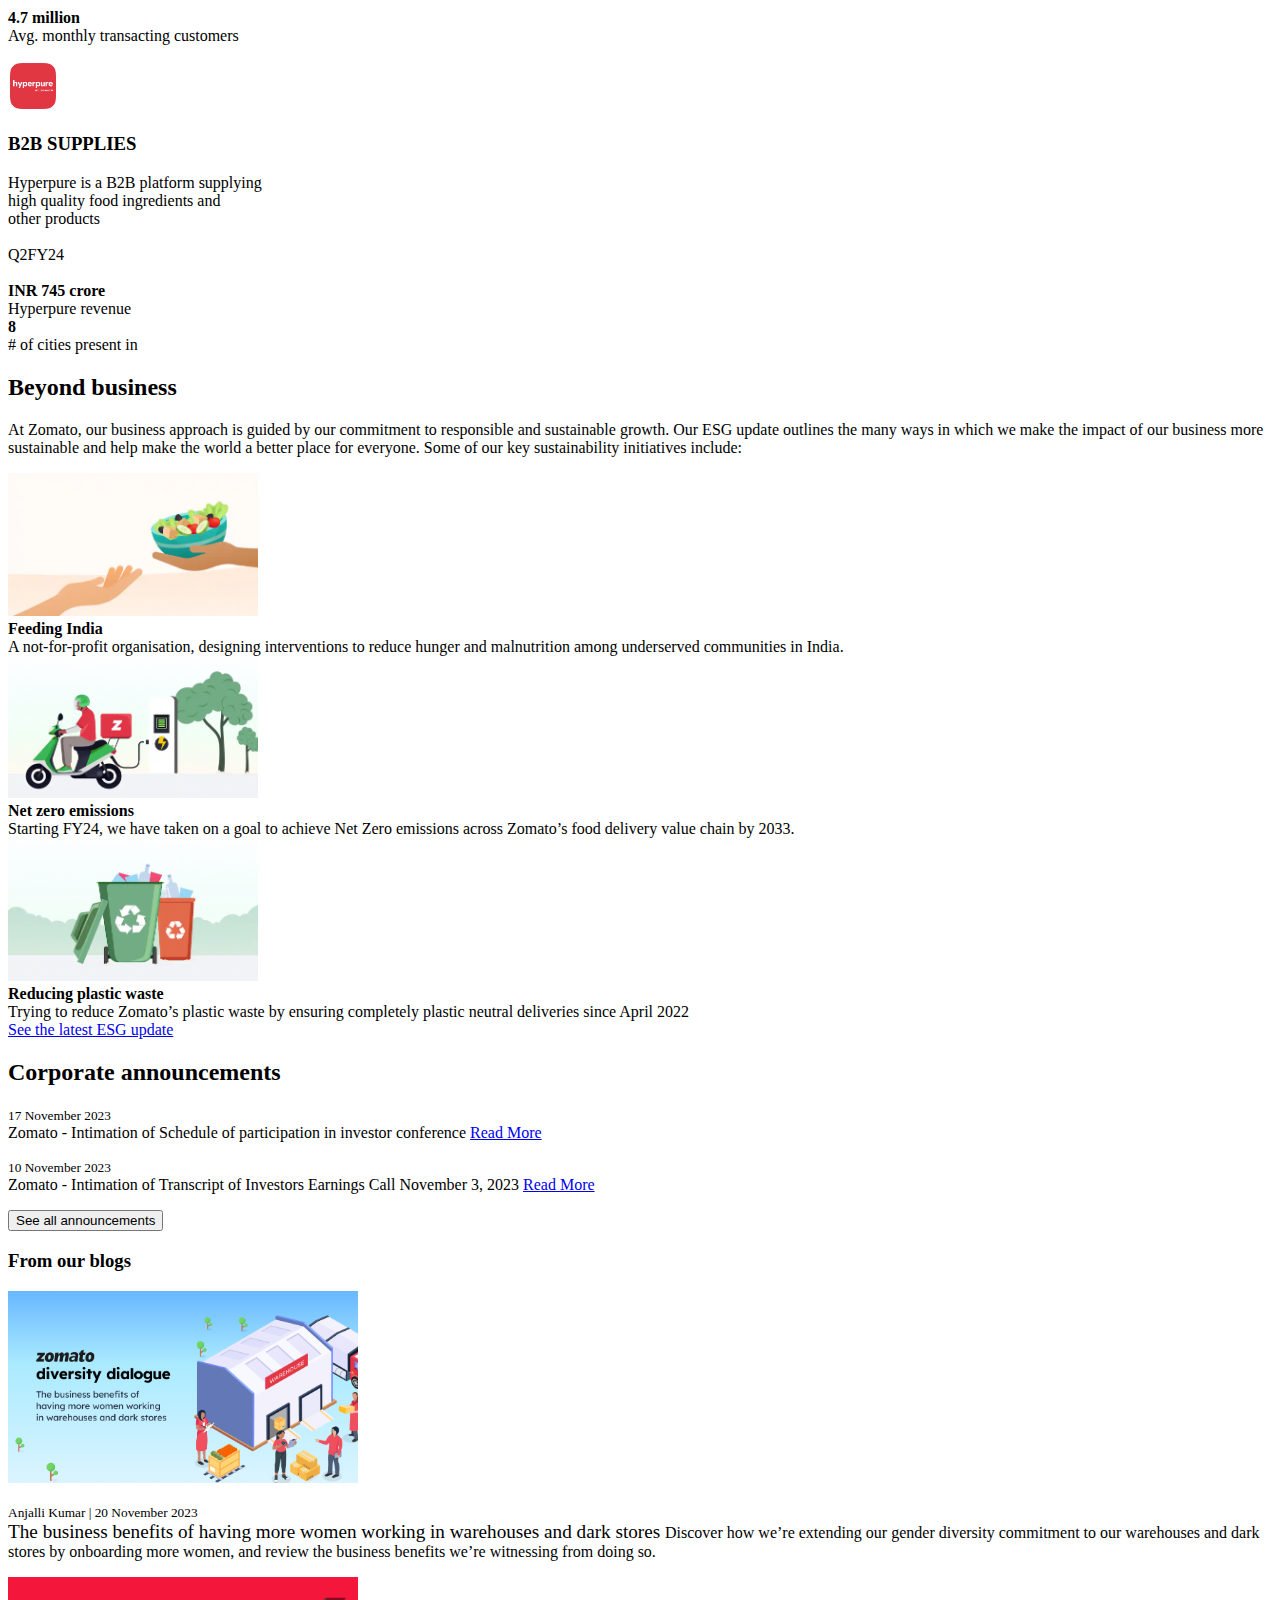
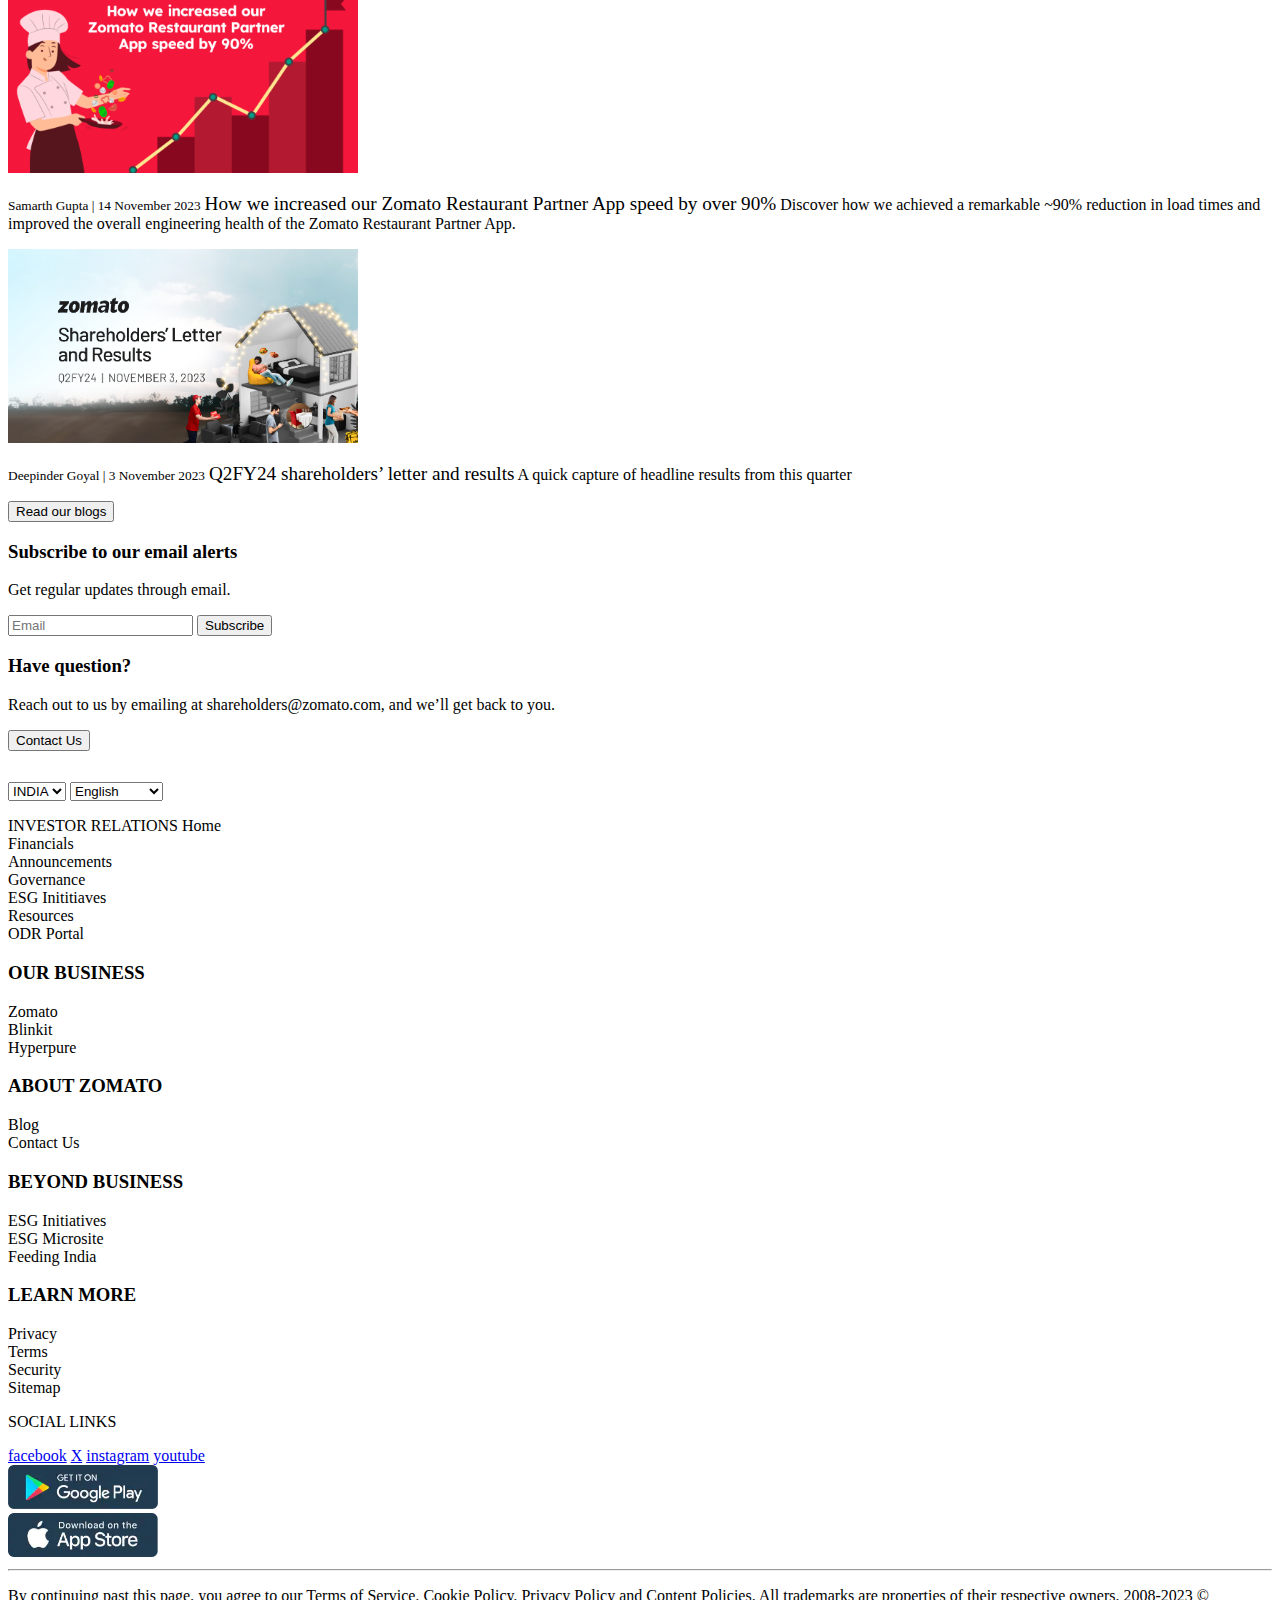
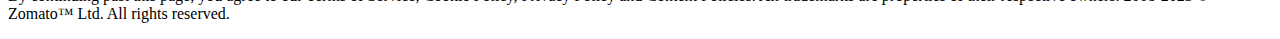
<file: investor_relations.html>
<!DOCTYPE html>
<html lang="en">

<head>
    <meta charset="UTF-8">
    <link rel="icon" href="image/logo-zom.jpg">
    <meta name="viewport" content="width=device-width, initial-scale=1.0">
    <title>Investor Relations::Zomato</title>
</head>

<body>
    <a href="first.html"><img src="image/zomato-logo.png" alt="" width="130px"></a>
    <ul>
        <li><a href="investor_relations.html">Home</a></li>
        <li><a href="Financials.html">Financials</a></li>
        <li><a href="Announcements.html">Announcements</a></li>
        <li><a href="#">Blog</a></li>
        <li><a href="#">Governance</a></li>
        <li><a href="#">ESG</a></li>
        <li><a href="#">Resources</a></li>
        <p>Better food for more people <br> <b>Zomato hyperpure</b> by Zomato</p>
        <p>Instant commerce indistinguishable from magic <br> <b>Blinkit</b></p>
        <p>Make India malnutrition free <br> <b>feeding india</b> A Zomato Giveback</p>
    </ul>
    <h3>Q2FY24 results <a href="#"> see all</a></h3>
    <img src="image/shareholders (1).png" alt="">
    <p>Shareholding's Letter</p>
    <img src="image/earnings call replay.png" alt="">
    <p>Earnings Call Replay</p>
    <img src="image/call transcript.png" alt="">
    <p>Earnings Call Transcript</p>
    <h2>Our Core offerings</h2>
    <img src="image/food delivery.png" alt="" height="50px" width="50px">
    <h3>FOOD DELIVERY</h3>
    <p>
        Food ordering and delivery platform <br>
        where customers can search and <br>
        discover local restaurants, order food, <br>
        and have it delivered reliably and quickly <br><br>

        Q2FY24 <br><br>
        <b>INR 7,980 crore </b><br>
        Food delivery GOV <br><br>

        <b>18.4 million</b><br>
        Avg. monthly transacting customers
    </p>
    <img src="image/quick commerce.png" alt="" height="50px" width="50px">
    <h3>QUICK COMMERCE</h3>
    <p>
        Quick commerce platform where <br>
        customers can order everyday needs <br>
        across thousands of products and <br>
        have them delivered within minutes <br><br>
        Q2FY24 <br><br>
        <b>INR 2,760 crore</b><br>
        Quick commerce GOV <br><br>
        <b>4.7 million</b><br>
        Avg. monthly transacting customers
    </p>
    <img src="image/B2B supplies.png" alt="" height="50px" width="50px">
    <h3>B2B SUPPLIES</h3>
    <p>
        Hyperpure is a B2B platform supplying <br>
        high quality food ingredients and <br>
        other products <br><br>
        Q2FY24 <br><br>
        <b>INR 745 crore</b><br>
        Hyperpure revenue <br>
        <b>8</b><br>
        # of cities present in
    </p>
    <h2>Beyond business</h2>
    <p>
        At Zomato, our business approach is guided by our commitment to
        responsible and sustainable growth. Our ESG update outlines the many ways
        in which we make the impact of our business more sustainable and help make
        the world a better place for everyone. Some of our key sustainability
        initiatives include:
    </p>
    <p>
        <img src="image/feeding india.png" alt="feed" width="250px" /> <br />
        <b>Feeding India</b> <br />
        A not-for-profit organisation, designing interventions to reduce hunger
        and malnutrition among underserved communities in India. <br />
        <img src="image/not zero emissions.png" alt="emmisson" width="250px" /> <br />
        <b>Net zero emissions</b> <br />
        Starting FY24, we have taken on a goal to achieve Net Zero emissions
        across Zomato’s food delivery value chain by 2033. <br />
        <img src="image/reducing plastic.png" alt="plastic" width="250px" /> <br />
        <b>Reducing plastic waste</b> <br />
        Trying to reduce Zomato’s plastic waste by ensuring completely plastic
        neutral deliveries since April 2022 <br />
        <a href="#">See the latest ESG update</a>
    </p>
    <h2>Corporate announcements</h2>
    <p>
        <small> 17 November 2023 </small><br />
        Zomato - Intimation of Schedule of participation in investor conference
        <a href="#">Read More</a>
    </p>
    <p>
        <small>10 November 2023</small> <br />
        Zomato - Intimation of Transcript of Investors Earnings Call November 3,
        2023
        <a href="#">Read More</a>
    </p>
    <button type="button">See all announcements</button>

    <h3>From our blogs</h3>
    <img src="image/community.png" alt="community" width="350px" />
    <p>
        <small>Anjalli Kumar | 20 November 2023</small> <br />
        <big>The business benefits of having more women working in warehouses and
            dark stores
        </big>
        Discover how we’re extending our gender diversity commitment to our
        warehouses and dark stores by onboarding more women, and review the
        business benefits we’re witnessing from doing so.
    </p>
    <img src="image/techology.png" alt="technology" width="350px" />
    <p>
        <small>Samarth Gupta | 14 November 2023</small>
        <big>How we increased our Zomato Restaurant Partner App speed by over 90%</big>
        Discover how we achieved a remarkable ~90% reduction in load times and
        improved the overall engineering health of the Zomato Restaurant Partner
        App.
    </p>
    <img src="image/company.png" alt="company" width="350px" />
    <p>
        <small>Deepinder Goyal | 3 November 2023</small>
        <big>Q2FY24 shareholders’ letter and results</big>
        A quick capture of headline results from this quarter
    </p>
    <button type="button">Read our blogs</button>

    <h3>Subscribe to our email alerts</h3>
    <p>Get regular updates through email.</p>
    <form action="">
        <input type="text" name="email" id="" value="" placeholder="Email">
        <input type="button" value="Subscribe">
    </form>
    <h3>Have question?</h3>
    <p>Reach out to us by emailing at shareholders@zomato.com, and we’ll get back to you.</p>
    <button type="button">Contact Us</button>

    <footer>
        <img src="image/zomato-logo.png" alt="" width="130px">
        <form action="">
            <select name="myDropdown" id="myDropdown">
                <option value="option1">INDIA</option>
                <option value="option2">UAE</option>
            </select>
            <select name="myDropdown" id="myDropdown">
                <option value="option1">English</option>
                <option value="option2">हिन्दी</option>
                <option value="option3">Indonesian</option>
                <option value="option4">Polish</option>
                <option value="option5">Italian</option>
                <option value="option6">Vietanmese</option>
            </select>
        </form>
        <p>
            INVESTOR RELATIONS
            Home <br>
            Financials <br>
            Announcements <br>
            Governance <br>
            ESG Inititiaves <br>
            Resources <br>
            ODR Portal <br>
        </p>
        <h3>OUR BUSINESS</h3>
        <p>
            Zomato <br>
            Blinkit <br>
            Hyperpure <br>
        <h3>ABOUT ZOMATO</h3>
        Blog <br>
        Contact Us <br>
        </p>
        <h3>BEYOND BUSINESS</h3>
        <p>
            ESG Initiatives <br>
            ESG Microsite <br>
            Feeding India <br>
        </p>
        <h3>LEARN MORE</h3>
        <p>
            Privacy <br>
            Terms <br>
            Security <br>
            Sitemap <br>
        </p>
        <p>SOCIAL LINKS </p>
        <div class="social-icons">
            <a href="https://www.facebook.com/zomato/">facebook</a>
            <a href="https://x.com/zomato?t=M2v4jmPTOf4Sn9c4NkWwCA&s=09">X</a>
            <a href="https://www.instagram.com/zomato/">instagram</i></a>
            <a href="https://www.youtube.com/channel/UCD7kbZQyYIR6RgJQYW9w0Tg">youtube</a>
        </div>
        <a href="https://play.google.com/store/apps/details?id=com.application.zomato&hl=en_IN&gl=US&pli=1"><img
                src="image/9.download (1).webp" alt="" width="150px"></a> <br>
        <a href="https://apps.apple.com/in/app/zomato-food-delivery-dining/id434613896"><img src="image/9.download.webp"
                alt="" width="150px"></a>

        <hr />
        <p>By continuing past this page, you agree to our Terms of Service, Cookie Policy, Privacy Policy and Content
            Policies. All trademarks are properties of their respective owners. 2008-2023 © Zomato™ Ltd. All rights
            reserved.</p>
    </footer>


</body>

</html>
</file>
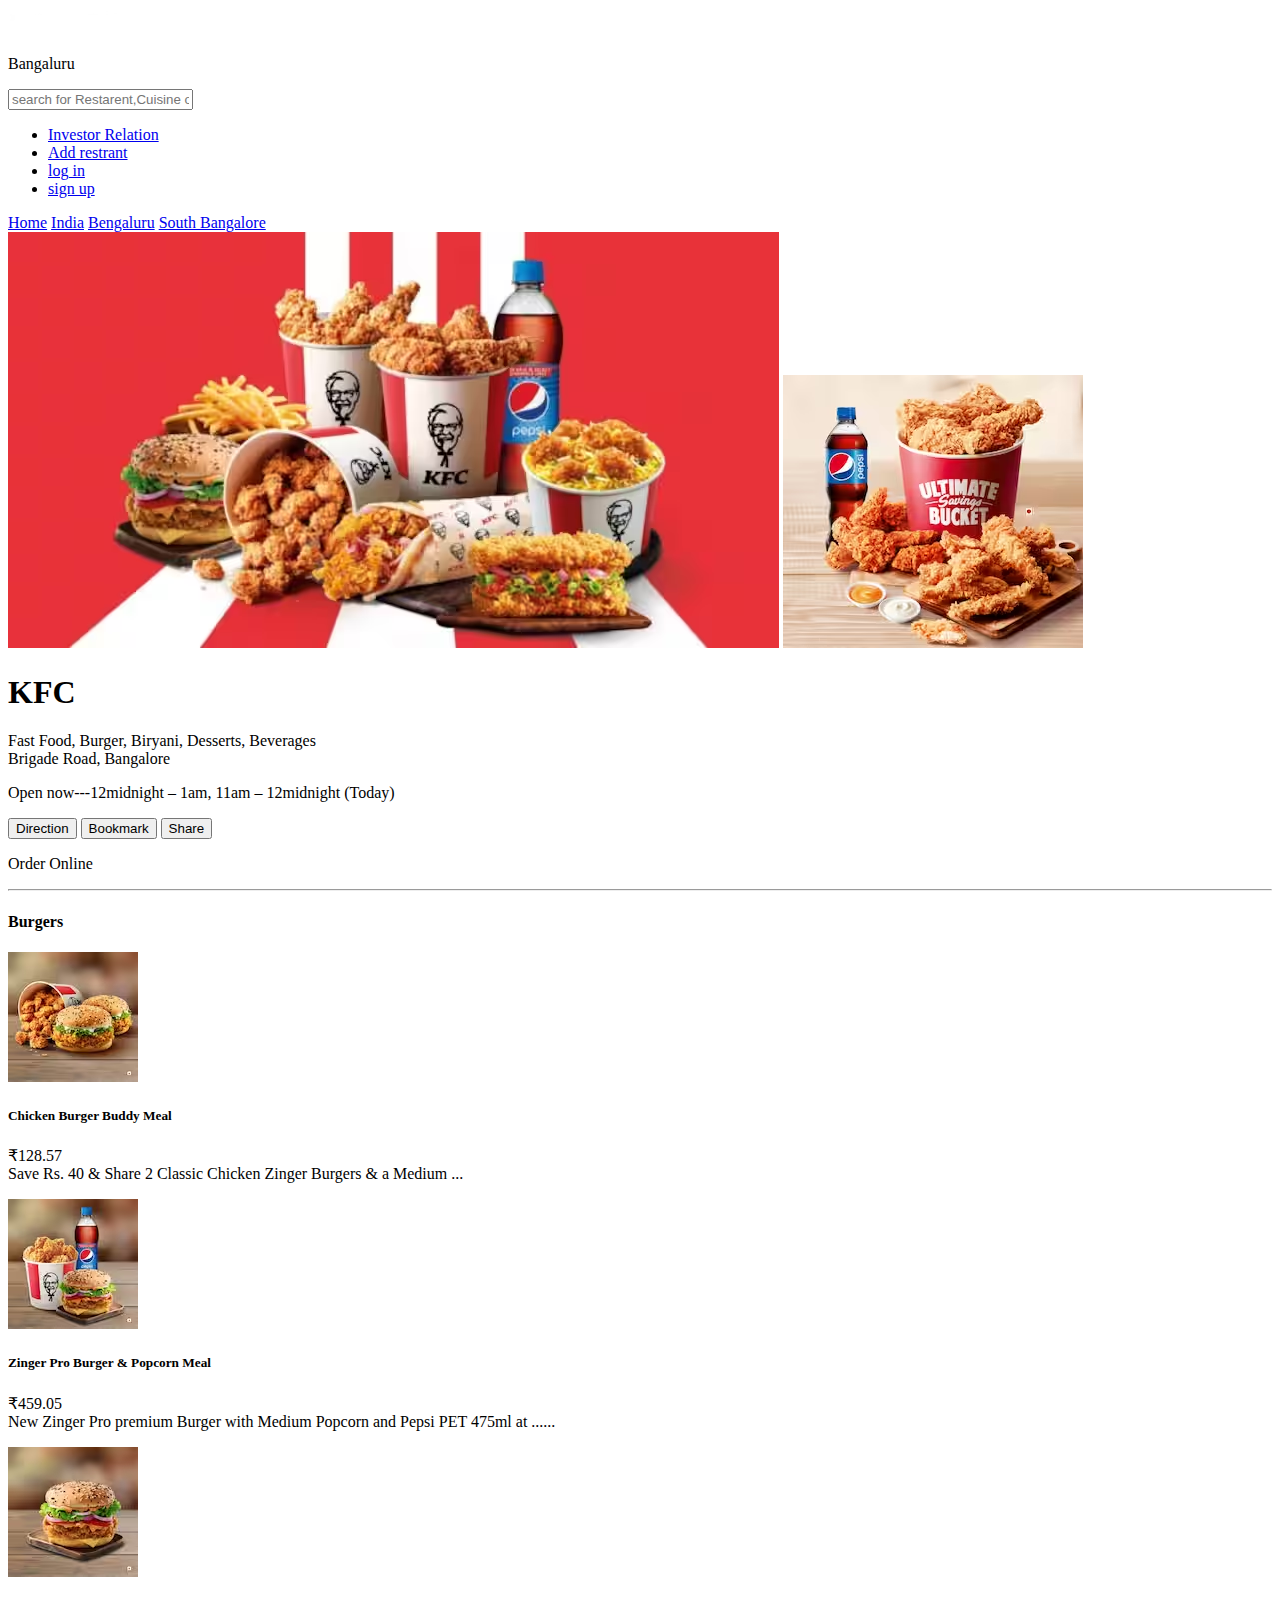
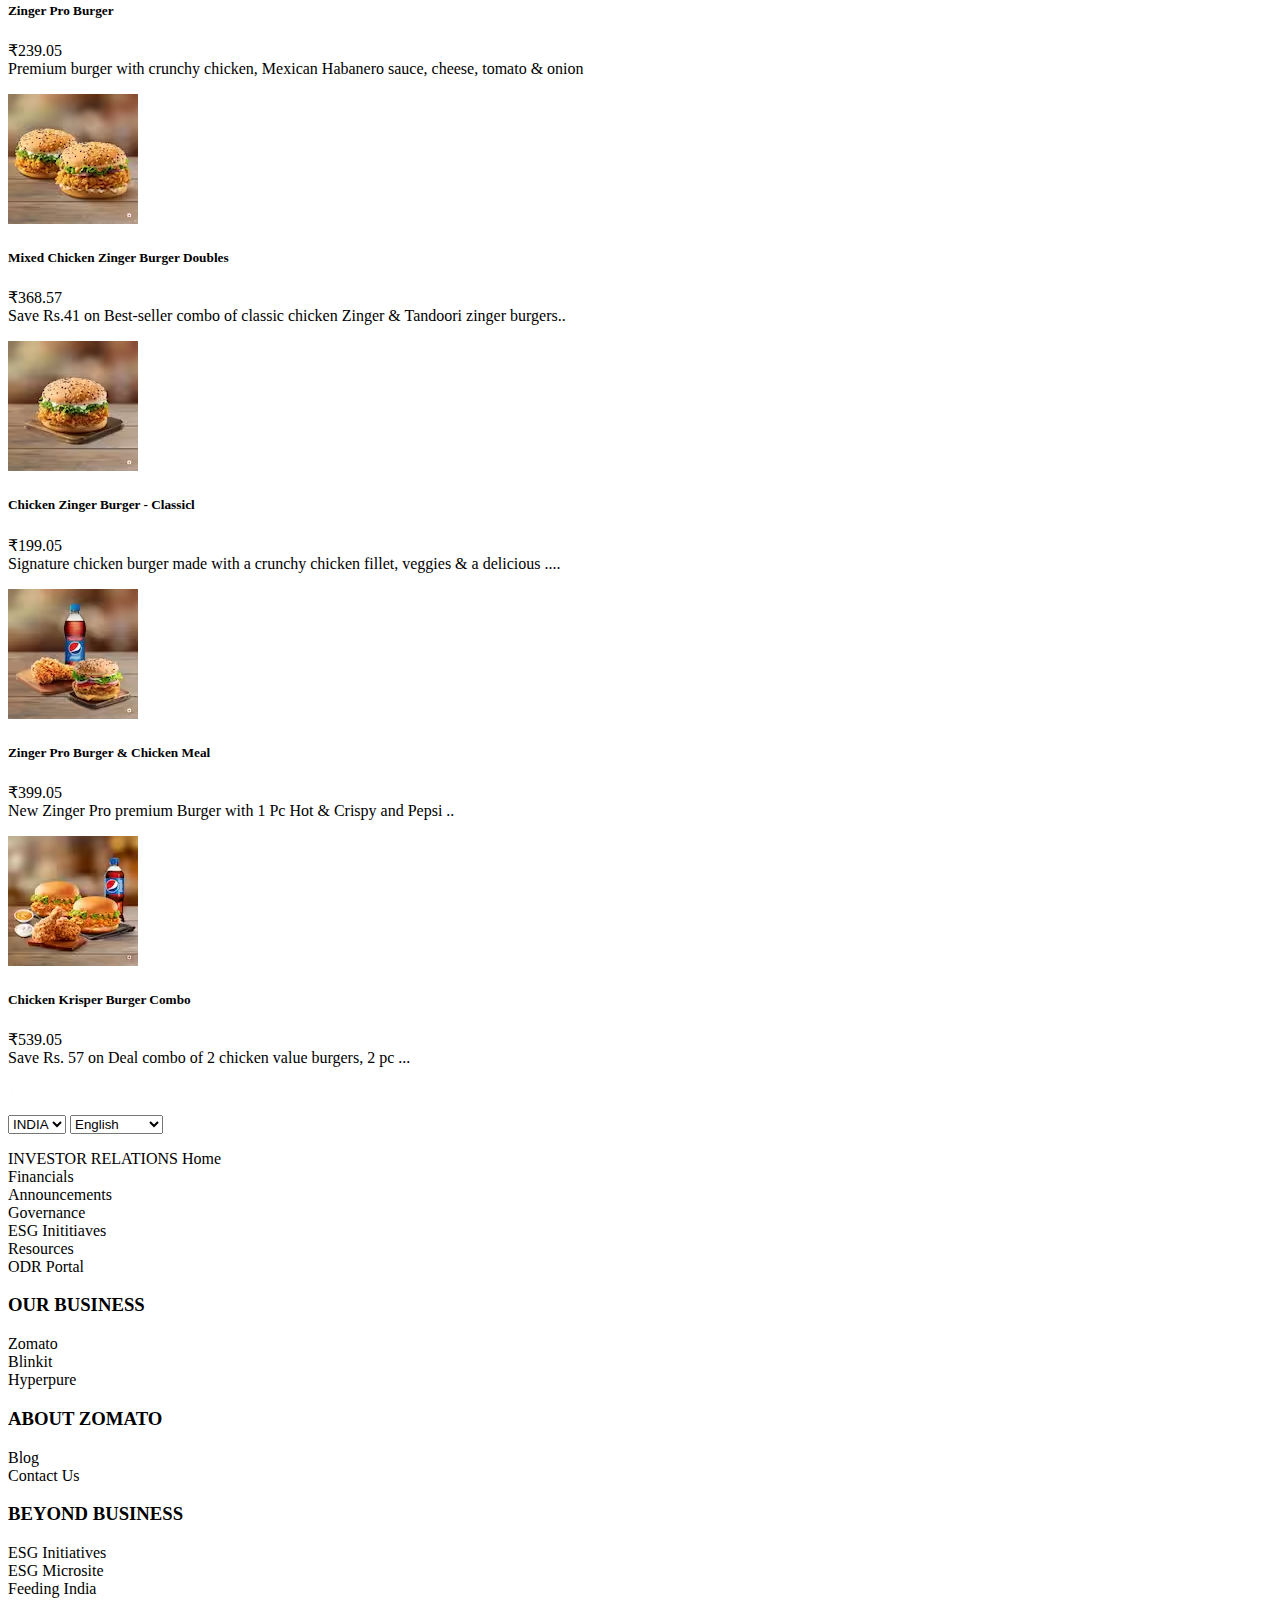
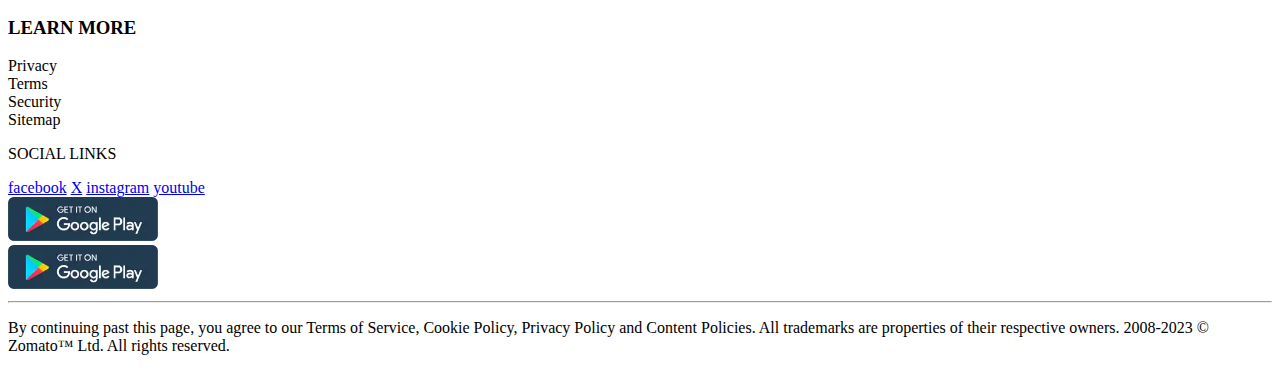
<file: KFC.html>
<!DOCTYPE html>
<html lang="en">
<head>
    <meta charset="UTF-8">
    <link rel="icon" href="image/logo-zom.jpg">
    <meta name="viewport" content="width=device-width, initial-scale=1.0">
    <title>KFC</title>
</head>
<body>
    <head>
        <div class="nav">
            <div>
                <a href="first.html"><img src="image/zomato-logo.png" alt="" width="130px"></a>
            </div>
            <div class="search">
                <i class="fa-solid fa-location-dot"></i>
            <p>Bangaluru</p>
            <i class="fa-solid fa-magnifying-glass"></i>
            <input type="text" placeholder="search for Restarent,Cuisine or a dish">
            </div>
            <ul class="nav-bar">
            <li><a href="investor_relations.html">Investor Relation</a></li>
        <li><a href="*">Add restrant</a></li>
        <li><a href="login.html" target="_self">log in </a></li>
        <li><a href="sign_up.html" target="_self">sign up</a></li>
            </ul>
        </div>
    </head>
    <a href="first.html">Home</a>
    <a href="#">India</a>
    <a href="#">Bengaluru</a>
    <a href="#">South Bangalore</a><br>
    <img src="image/KFC order.avif" alt="">
    <img src="image/KFC order1.avif" alt="">
    <div>
    <h1>KFC</h1>
    <p>Fast Food, Burger, Biryani, Desserts, Beverages <br>
        Brigade Road, Bangalore</p>
    <p>Open now---12midnight – 1am, 11am – 12midnight (Today)</p>
    <input type="button" value="Direction">
    <input type="button" value="Bookmark">
    <input type="button" value="Share"><br>
    <p>Order Online</p>
    <hr>
    </div>
    <div class="menu">
        <div class="menu-column">
        <h4>Burgers</h4>
        <div class="single-menu">
            <img src="image/chicken burger buddy.avif" alt="">
            <div class="menu-content">
                <h5>Chicken Burger Buddy Meal</h5>
                <p>₹128.57 <br> Save Rs. 40 & Share 2 Classic Chicken Zinger Burgers & a Medium ... </p>
            </div>
        </div>
        <div class="single-menu">
            <img src="image/Zinger Pro Burger & Popcorn Meal.avif" alt="">
            <div class="menu-content">
                <h5>Zinger Pro Burger & Popcorn Meal</h5>
                <p>₹459.05 <br> New Zinger Pro premium Burger with Medium Popcorn and Pepsi PET 475ml at ...... </p>
            </div>
        </div>
        <div class="single-menu">
            <img src="image/Zinger Pro Burger.avif" alt="">
            <div class="menu-content">
                <h5>Zinger Pro Burger</h5>
                <p>₹239.05 <br> Premium burger with crunchy chicken, Mexican Habanero sauce, cheese, tomato & onion</p>
            </div>
        </div>
        <div class="single-menu">
            <img src="image/Mixed Chicken Zinger Burger Doubles.avif" alt="">
            <div class="menu-content">
                <h5>Mixed Chicken Zinger Burger Doubles</h5>
                <p>₹368.57 <br> Save Rs.41 on Best-seller combo of classic chicken Zinger & Tandoori zinger burgers.. </p>
            </div>
        </div>
        <div class="single-menu">
            <img src="image/Chicken Zinger Burger - Classic.avif" alt="">
            <div class="menu-content">
                <h5>Chicken Zinger Burger - Classicl</h5>
                <p>₹199.05 <br> Signature chicken burger made with a crunchy chicken fillet, veggies & a delicious .... </p>
            </div>
        </div>
        <div class="single-menu">
            <img src="image/Zinger Pro Burger & Chicken Meal.avif" alt="">
            <div class="menu-content">
                <h5>Zinger Pro Burger & Chicken Meal</h5>
                <p>₹399.05 <br> New Zinger Pro premium Burger with 1 Pc Hot & Crispy and Pepsi .. </p>
            </div>
        </div>
        <div class="single-menu">
            <img src="image/Chicken Krisper Burger Combo.avif" alt="">
            <div class="menu-content">
                <h5>Chicken Krisper Burger Combo</h5>
                <p>₹539.05 <br> Save Rs. 57 on Deal combo of 2 chicken value burgers, 2 pc ...  </p>
            </div>
        </div>
        </div>
    </div>
    <img src="image/zomato-logo.png" alt="" width="130px">
    <form action="">
        <select name="myDropdown" id="myDropdown">
            <option value="option1">INDIA</option>
            <option value="option2">UAE</option>
        </select>
        <select name="myDropdown" id="myDropdown">
            <option value="option1">English</option>
            <option value="option2">हिन्दी</option>
            <option value="option3">Indonesian</option>
            <option value="option4">Polish</option>
            <option value="option5">Italian</option>
            <option value="option6">Vietanmese</option>
        </select>
    </form>
    <p>
        INVESTOR RELATIONS
        Home <br>
        Financials <br>
        Announcements <br>
        Governance <br>
        ESG Inititiaves <br>
        Resources <br>
        ODR Portal <br>
    </p>
    <h3>OUR BUSINESS</h3>
    <p>
        Zomato <br>
        Blinkit <br>
        Hyperpure <br>
    <h3>ABOUT ZOMATO</h3>
    Blog <br>
    Contact Us <br>
    </p>
    <h3>BEYOND BUSINESS</h3>
    <p>
        ESG Initiatives <br>
        ESG Microsite <br>
        Feeding India <br>
    </p>
    <h3>LEARN MORE</h3>
    <p>
        Privacy <br>
        Terms <br>
        Security <br>
        Sitemap <br>
    </p>
    <p>SOCIAL LINKS </p>
    <div class="social-icons">
        <a href="https://www.facebook.com/zomato/">facebook</a>
        <a href="https://x.com/zomato?t=M2v4jmPTOf4Sn9c4NkWwCA&s=09">X</a>
        <a href="https://www.instagram.com/zomato/">instagram</i></a>
        <a href="https://www.youtube.com/channel/UCD7kbZQyYIR6RgJQYW9w0Tg">youtube</a>
    </div>
    <a href="https://play.google.com/store/apps/details?id=com.application.zomato&hl=en_IN&gl=US&pli=1"><img src="image/9.download (1).webp" alt="" width="150px"></a> <br>
        <a href="https://apps.apple.com/in/app/zomato-food-delivery-dining/id434613896"><img src="image/9.download (1).webp" alt="" width="150px"></a>

    <hr />
    <p>By continuing past this page, you agree to our Terms of Service, Cookie Policy, Privacy Policy and Content
        Policies. All trademarks are properties of their respective owners. 2008-2023 © Zomato™ Ltd. All rights
        reserved.</p>
</footer>

</body>
</html>
</file>
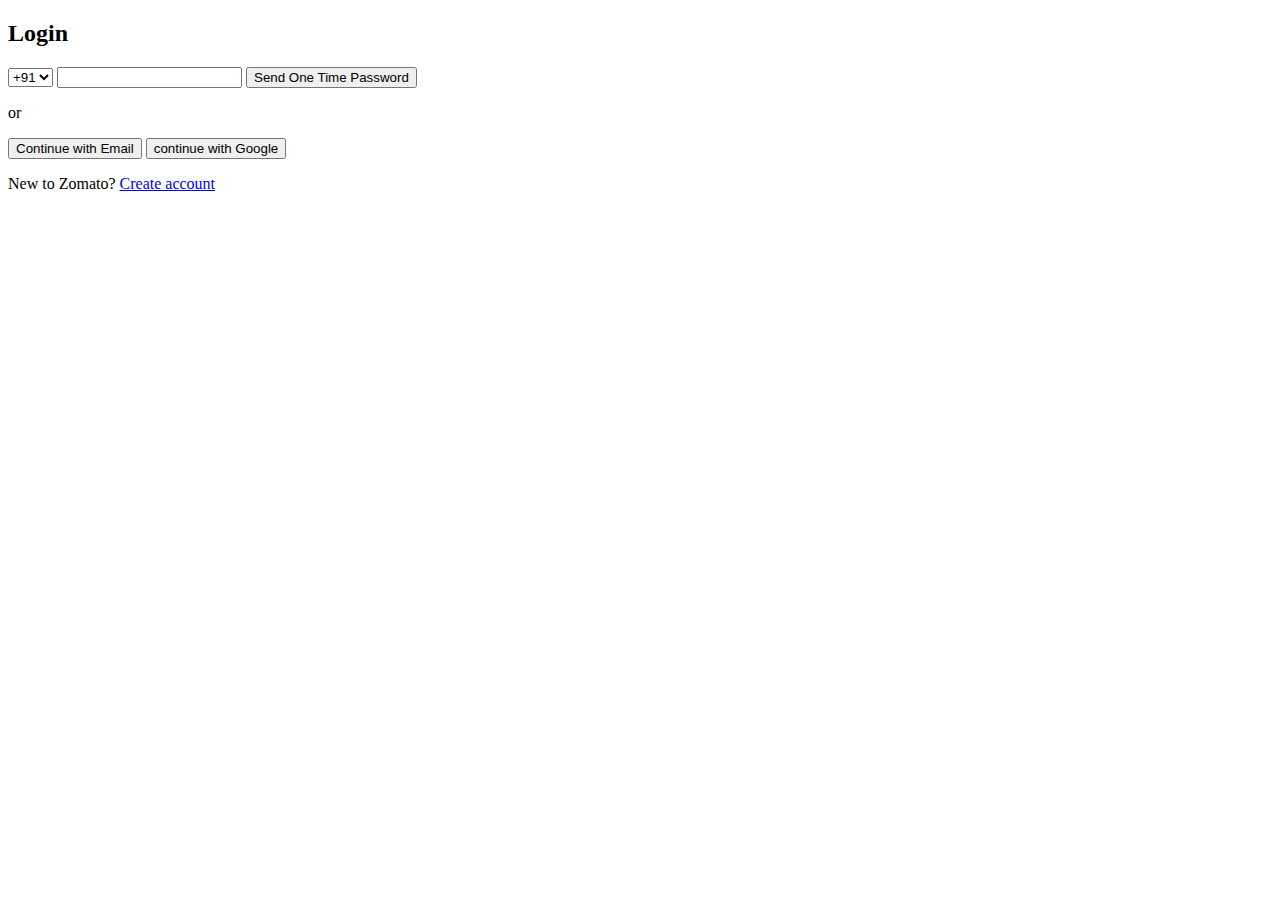
<file: login.html>
<!DOCTYPE html>
<html lang="en">

<head>
    <meta charset="UTF-8">
    <link rel="icon" href="image/logo-zom.jpg">
    <meta name="viewport" content="width=device-width, initial-scale=1.0">
    <title>Login Page</title>
</head>

<body>
    <h2>Login</h2>
    <form action="">
        <label for="pnum"> 
            <select name="" id="">
                <option value="pnum">+91</option>
            </select>
            <input type="text">
        </label>
        <input type="button" value="Send One Time Password">
        <p>or</p>
        <input type="button" value="Continue with Email">
        <a
        href="https://accounts.google.com/o/oauth2/auth/oauthchooseaccount?redirect_uri=storagerelay%3A%2F%2Fhttps%2Fwww.zomato.com%3Fid%3Dauth67472&response_type=permission%20id_token&scope=email%20profile%20openid&openid.realm&include_granted_scopes=true&client_id=442739719837.apps.googleusercontent.com&ss_domain=https%3A%2F%2Fwww.zomato.com&prompt=select_account&fetch_basic_profile=true&gsiwebsdk=2&service=lso&o2v=1&theme=glif&flowName=GeneralOAuthFlow" 
        target="_blank">
      <input type="button" required id="" value="continue with Google" /></a>
    </form>
    <p>New to Zomato? <a href="sign_up.html" target="_self">Create account</a></p>
</body>

</html>
</file>
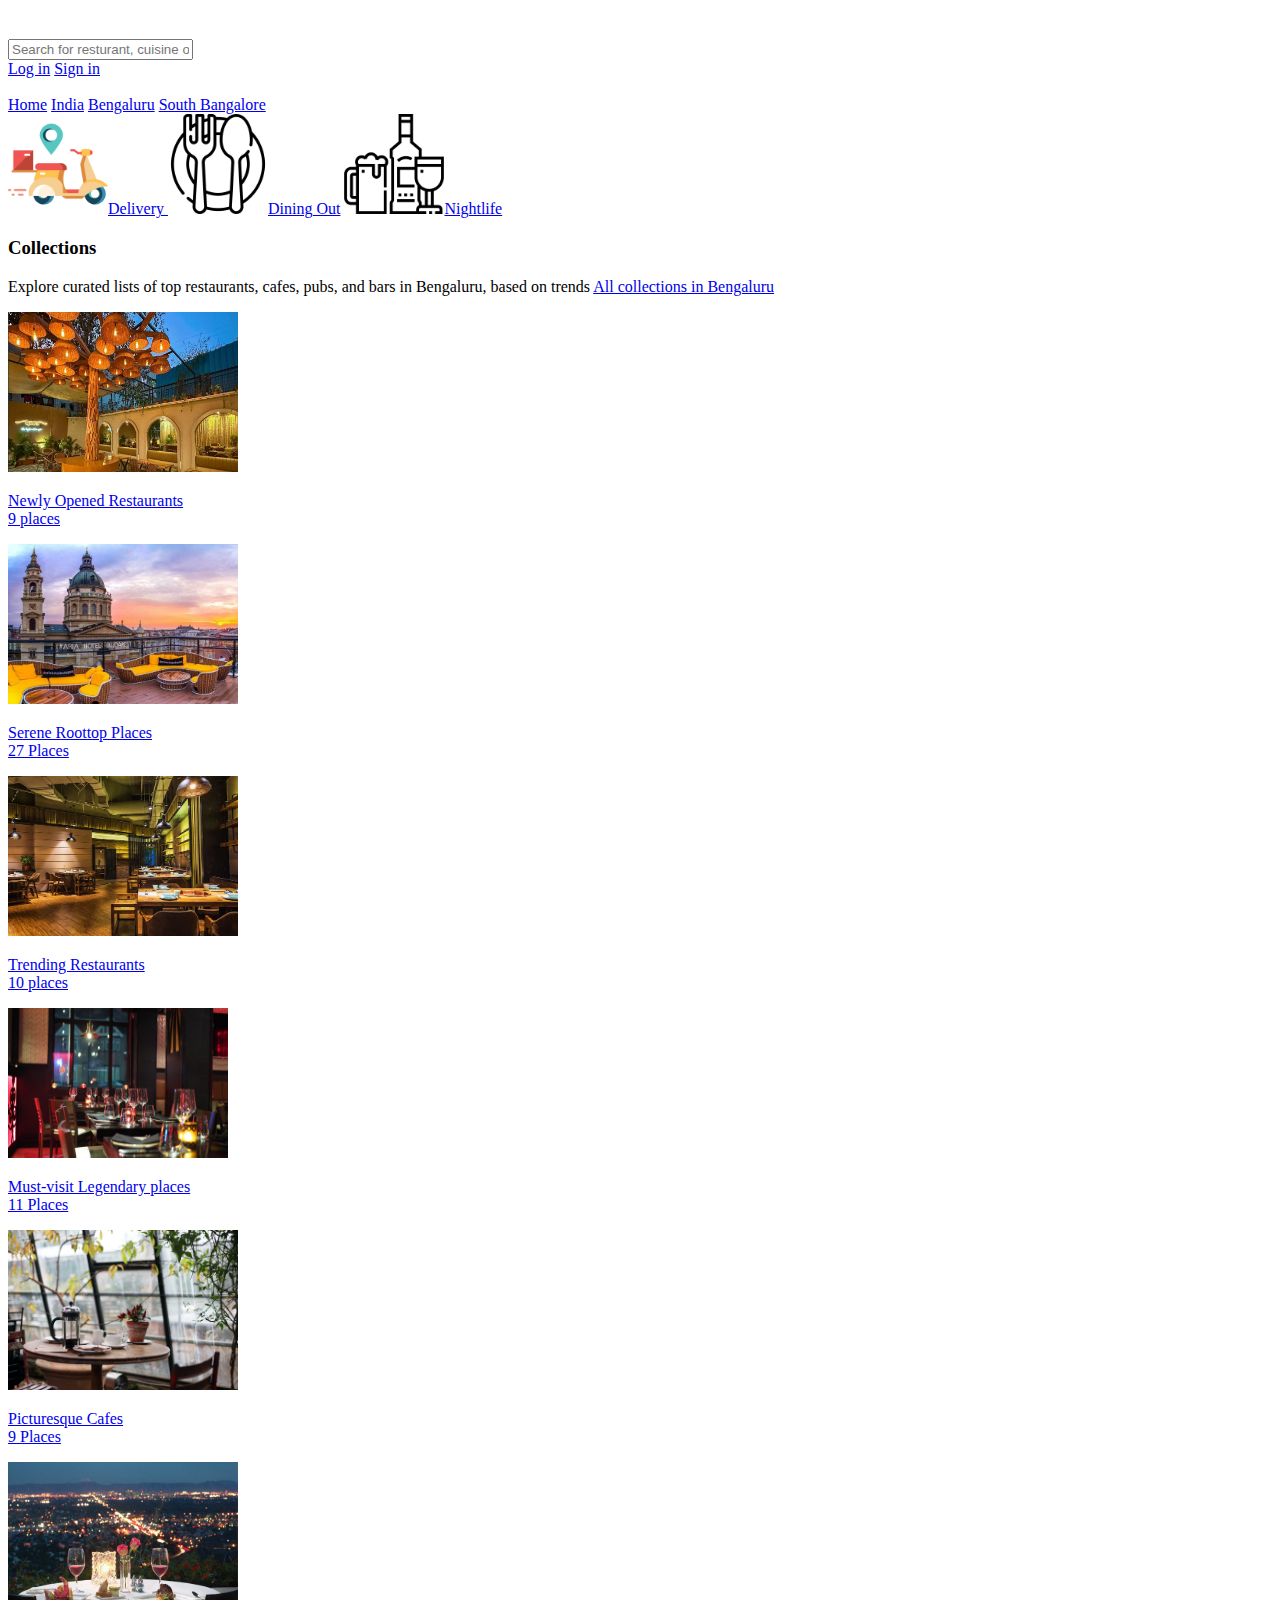
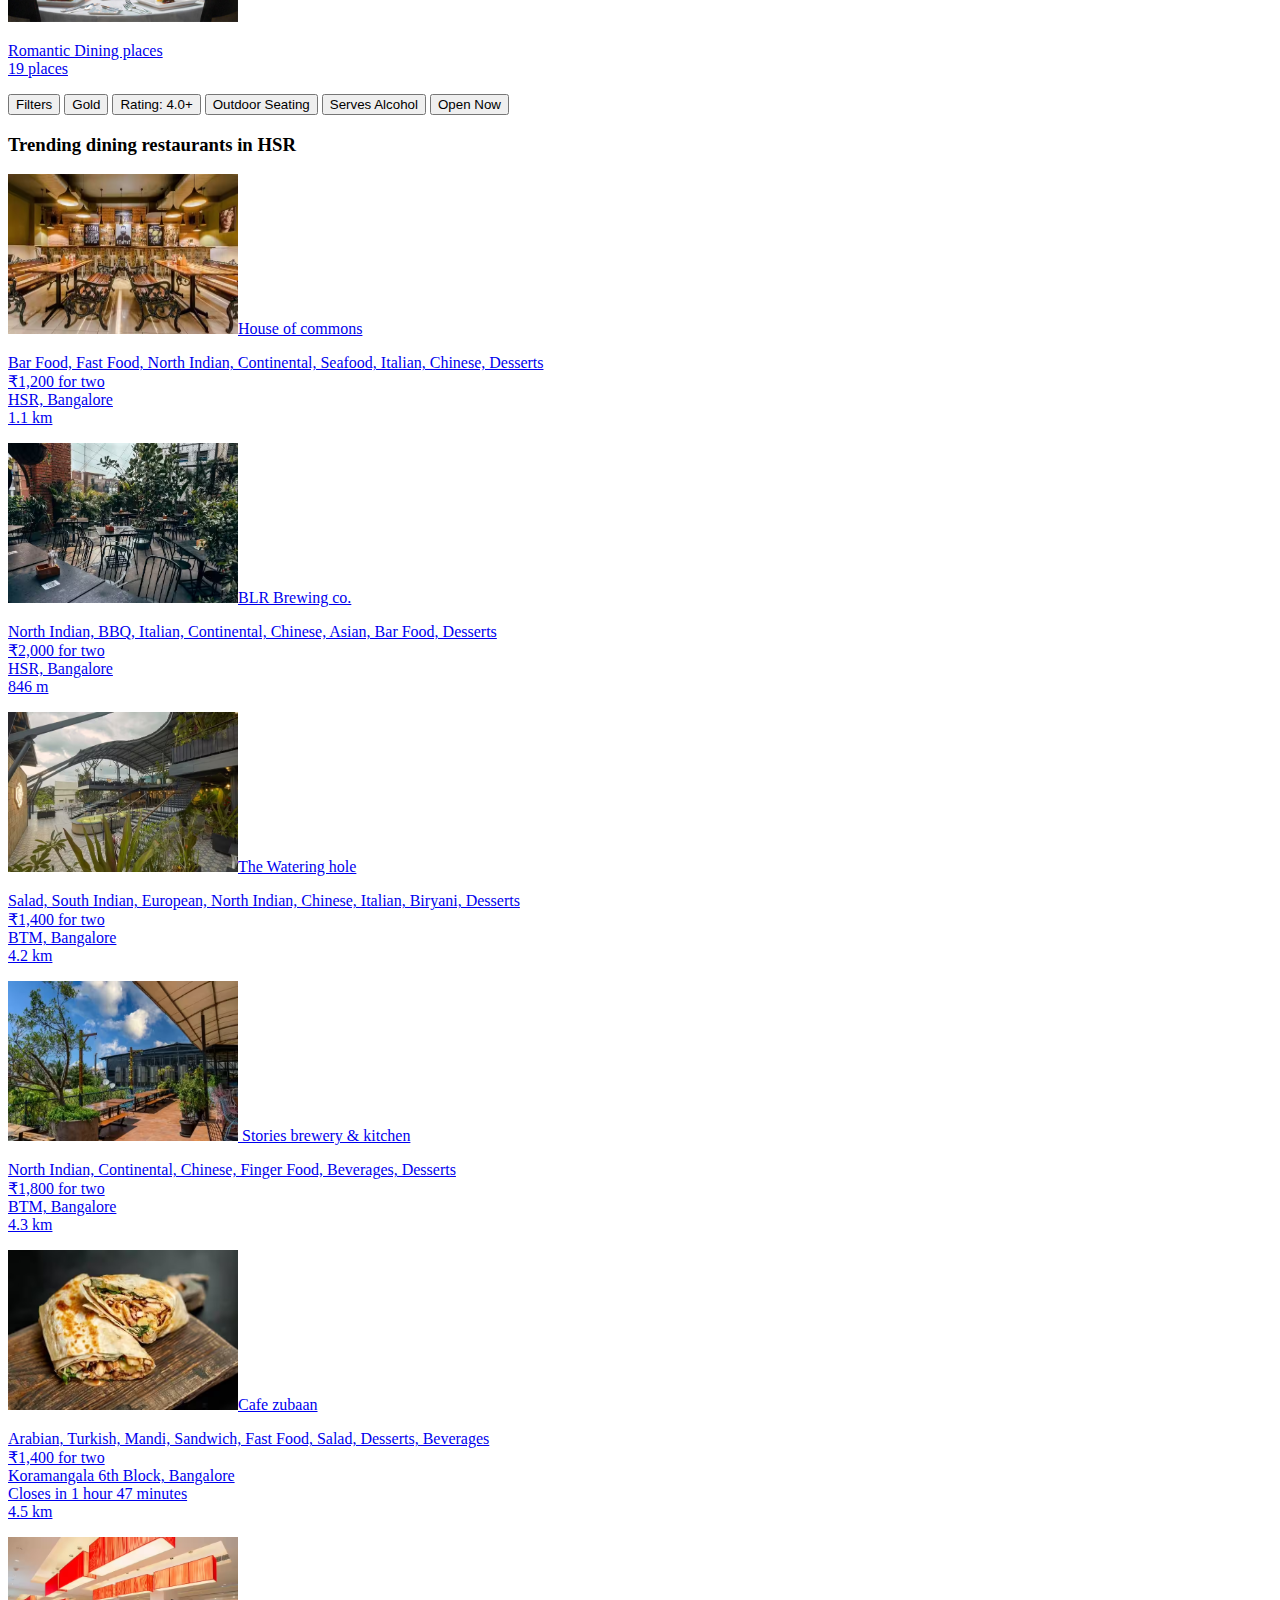
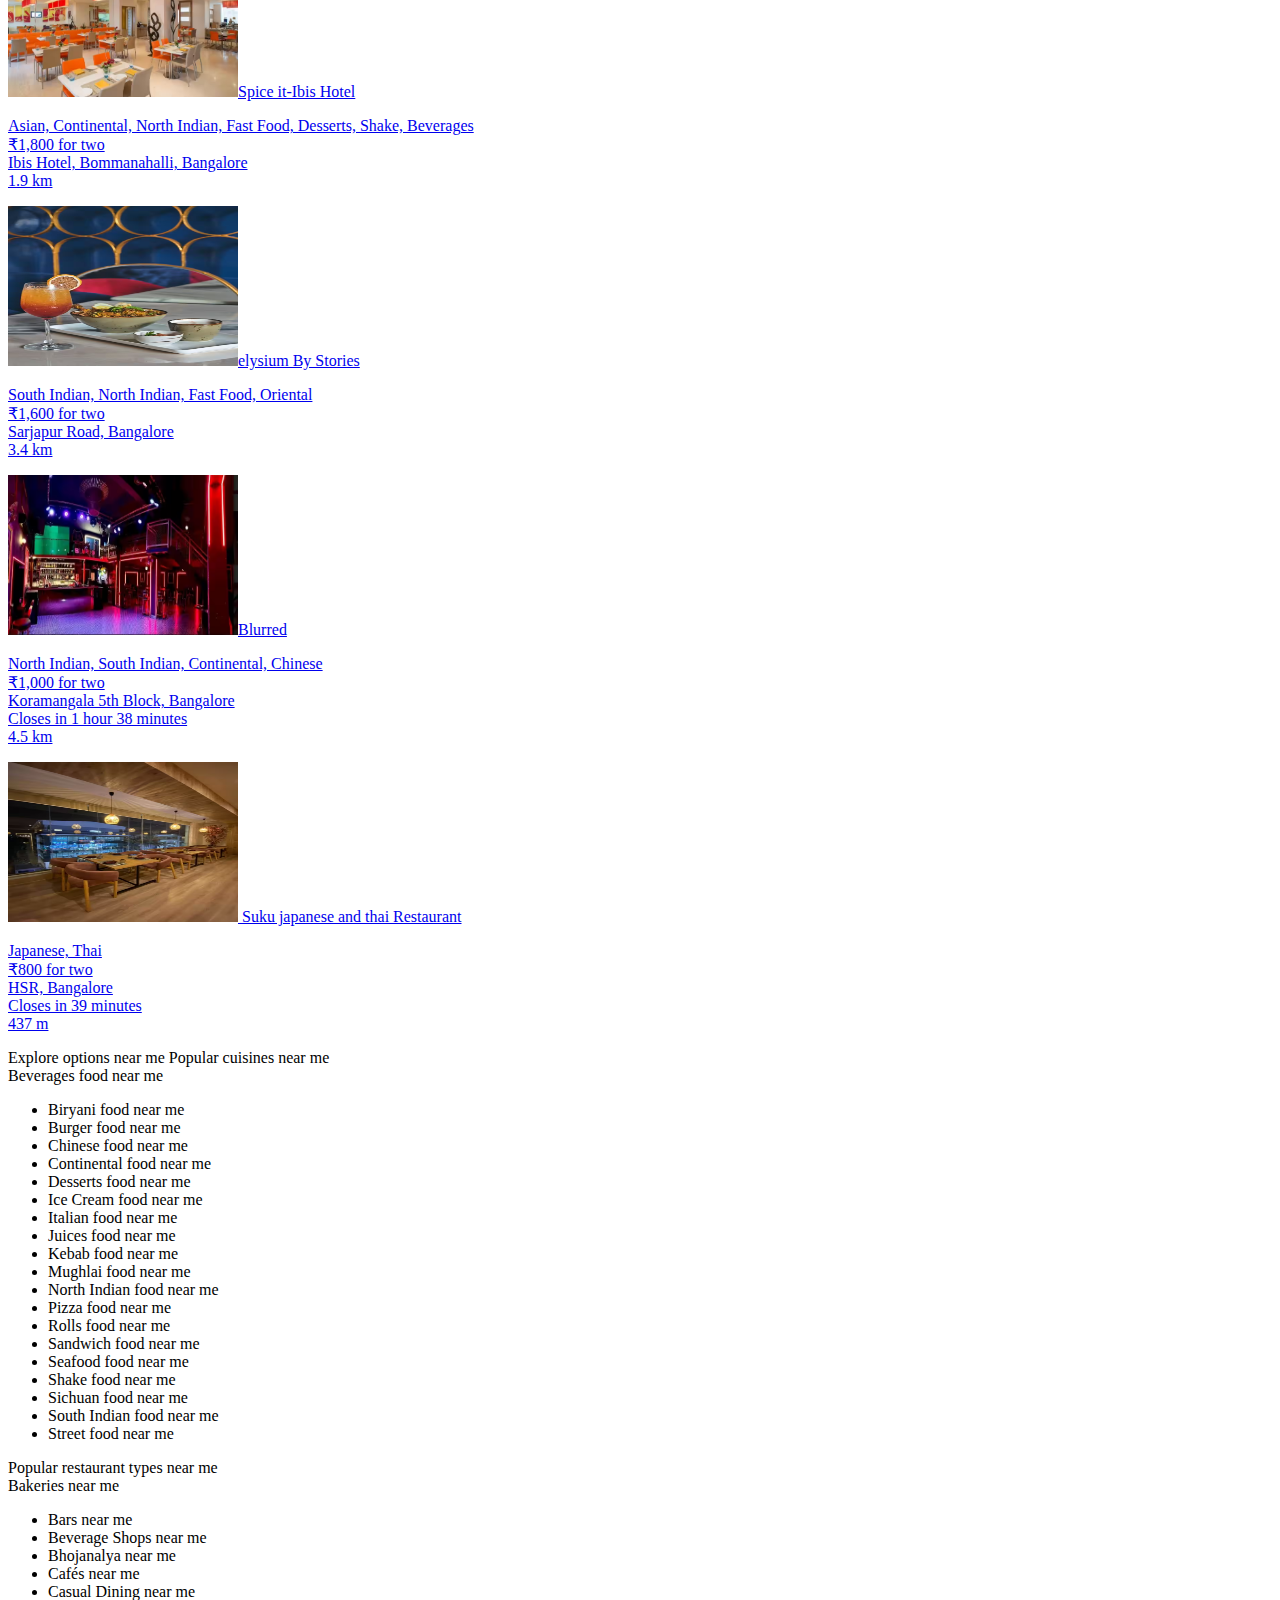
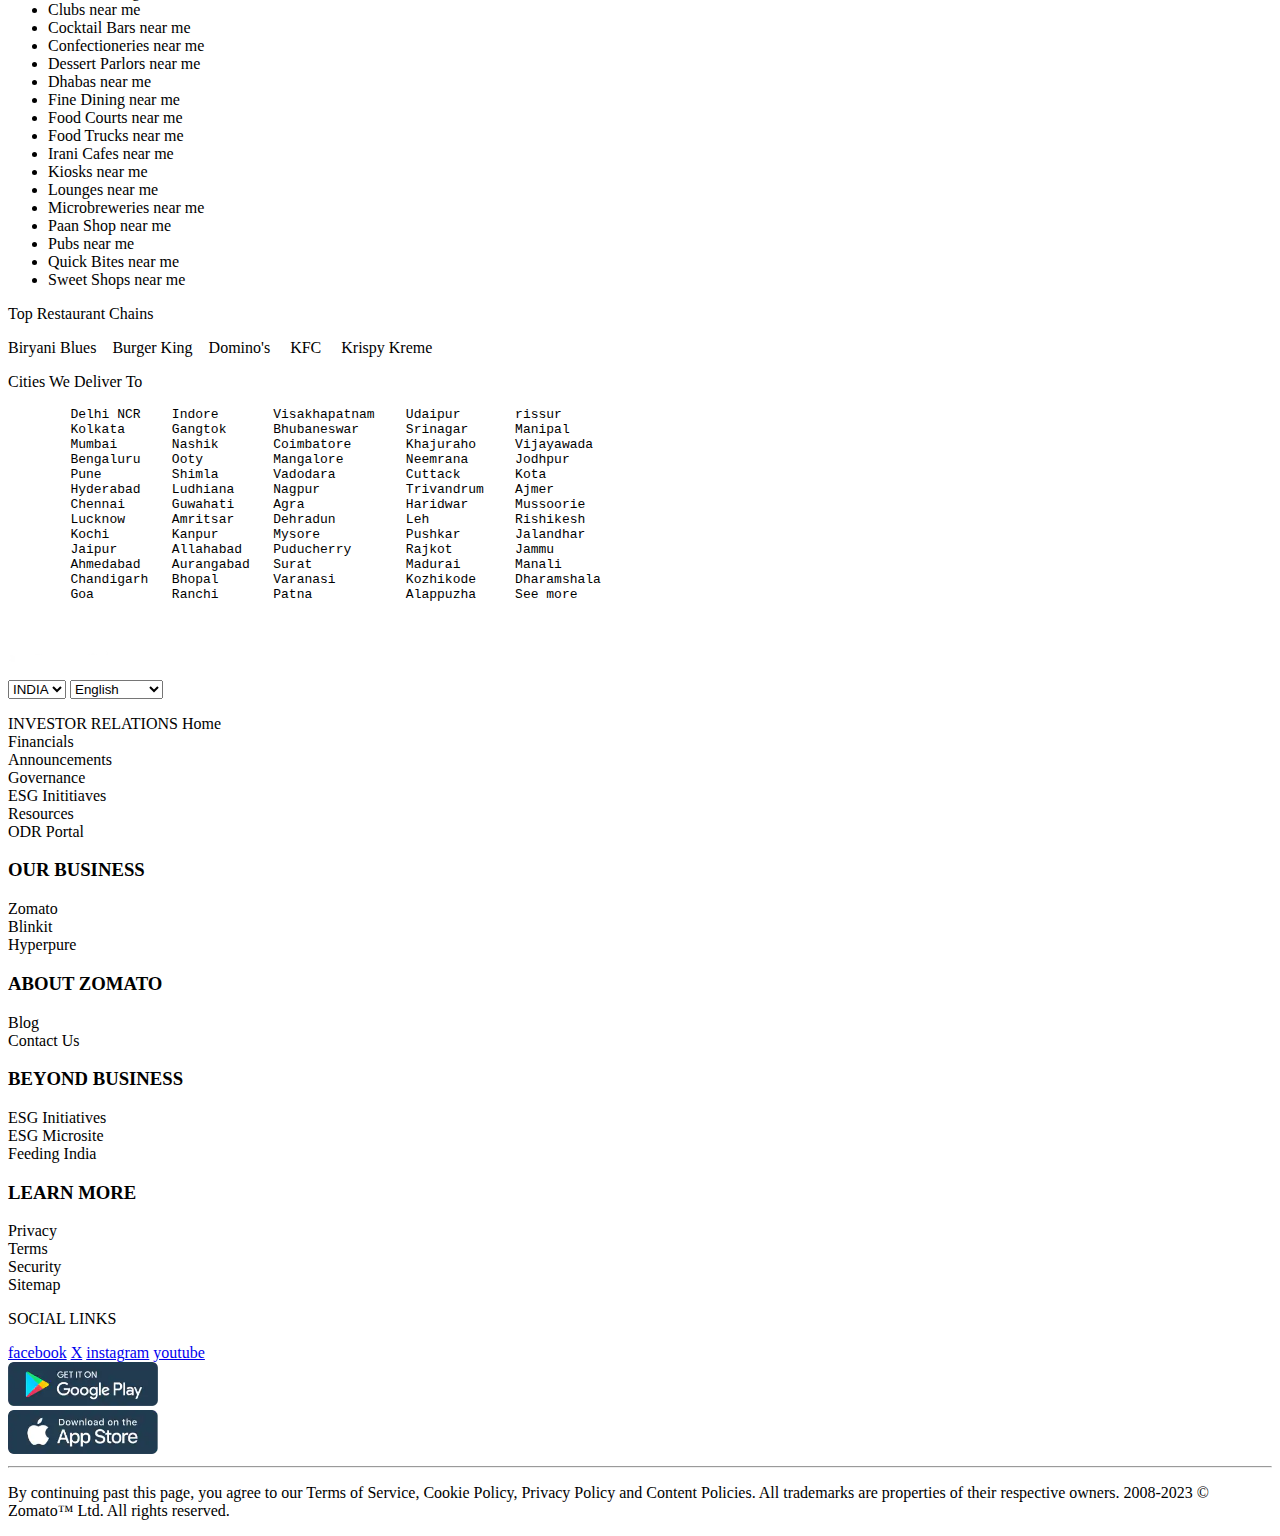
<file: Nightlife.html>
<!DOCTYPE html>
<html lang="en">
<head>
    <meta charset="UTF-8">
    <link rel="icon" href="image/logo-zom.jpg">
    <meta name="viewport" content="width=device-width, initial-scale=1.0">
    <title>Dining out</title>
</head>
<body>
    <nav>
        <a href="first.html"><img src="image/zomato-logo.png" alt="" width="130px"></a>
        <form action="">
          <input type="text" placeholder="Search for resturant, cuisine or a dish" />
        </form>
        <a href="login.html">Log in</a>
        <a href="sign_up.html">Sign in</a>
      </nav> <br>
      <a href="first.html">Home</a>
    <a href="#">India</a>
    <a href="#">Bengaluru</a>
    <a href="#">South Bangalore</a><br>
    <a href="order_online.html"><img src="image/Delivery.png" alt="" height="100px" width="100px">Delivery </a>
    <a href="Dining_out.html"><img src="image/Dining out.png" alt="" height="100px" width="100px">Dining Out</a>
    <a href="Nightlife.html"><img src="image/nigthlife.png" alt="" height="100px" width="100px">Nightlife</a>
    <h3>Collections</h3>
    <p>Explore curated lists of top restaurants, cafes, pubs, and bars in Bengaluru, based on trends
    <a href="#">All collections in Bengaluru</a></p>
    <a href="Opened Restaurants.jpg"><img src="image/Opened Restaurants.jpg" alt="" height="160px" width="230px"><p>Newly Opened Restaurants <br> 9 places </p> </a>
    <a href="Rooftop Places.jpg"><img src="image/Rooftop Places.jpg" alt="" height="160px" width="230px"><p>Serene Roottop Places <br>27 Places</p></a>
    <a href="Trending Restaurants.avif"><img src="image/Trending Restaurants.avif" alt="" height="160px" width="230px"><p>Trending Restaurants <br>10 places</p></a>
    <a href="Must-visit Legendary Places.jpg"><img src="image/Must-visit Legendary Places.jpg" alt="" height="150px" width="220px"><p>Must-visit Legendary places <br>11 Places</p></a>
    <a href="Picturesque Cafes.avif"><img src="image/Picturesque Cafes.avif" alt="" height="160px" width="230px"><p>Picturesque Cafes <br>9 Places</p></a>
    <a href="Romantic Dining Places.jpg"><img src="image/Romantic Dining Places.jpg" alt="" height="160px" width="230px"><p>Romantic Dining places <br>19 places</p></a>
    <div>
        <button>Filters</button>
        <button>Gold</button>
        <button>Rating: 4.0+</button>
        <button>Outdoor Seating</button>
        <button>Serves Alcohol</button>
        <button>Open Now</button>
    </div>
    <h3>Trending dining restaurants in HSR</h3>
    <a href="house of commons.avif"><img src="image/house of commons.avif" alt="" height="160" width="230px">House of commons 
        <p>Bar Food, Fast Food, North Indian, Continental, Seafood, Italian, Chinese, Desserts <br>
        ₹1,200 for two <br>
        HSR, Bangalore <br>
        1.1 km</p></a>
        <a href="BLR brewing co.avif"><img src="image/BLR brewing co.avif" alt=""  height="160" width="230px">BLR Brewing co.
        <p>North Indian, BBQ, Italian, Continental, Chinese, Asian, Bar Food, Desserts <br>
            ₹2,000 for two <br>
            HSR, Bangalore <br>
            846 m</p></a>
        <a href="the watering hole.avif"><img src="image/the watering hole.avif" alt="" height="160" width="230px">The Watering hole 
        <p>Salad, South Indian, European, North Indian, Chinese, Italian, Biryani, Desserts <br>
            ₹1,400 for two <br>
            BTM, Bangalore <br>
            4.2 km</p></a>
            <a href="stories brewery and kitchen.avif"><img src="image/stories brewery and kitchen.avif" alt="" height="160" width="230px"> Stories brewery & kitchen
            <p>North Indian, Continental, Chinese, Finger Food, Beverages, Desserts <br>
                ₹1,800 for two <br>
                BTM, Bangalore <br>
                4.3 km</p></a>
        <a href="cafe zubaan.avif"><img src="image/cafe zubaan.avif" alt="" height="160" width="230px">Cafe zubaan
        <p>Arabian, Turkish, Mandi, Sandwich, Fast Food, Salad, Desserts, Beverages <br>
            ₹1,400 for two <br>
            Koramangala 6th Block, Bangalore <br>
            Closes in 1 hour 47 minutes <br>
            4.5 km</p></a>
        <a href="spice it.avif"><img src="image/spice it.avif" alt="" height="160" width="230px">Spice it-Ibis Hotel
        <p>Asian, Continental, North Indian, Fast Food, Desserts, Shake, Beverages <br>
            ₹1,800 for two <br>
            Ibis Hotel, Bommanahalli, Bangalore <br>
            1.9 km</p></a>
        <a href="elysium by.avif"><img src="image/elysium by.avif" alt="" height="160" width="230px">elysium By Stories
        <p>South Indian, North Indian, Fast Food, Oriental <br>
            ₹1,600 for two <br>
            Sarjapur Road, Bangalore <br>
            3.4 km</p></a>
        <a href="Blurred.avif"><img src="image/Blurred.avif" alt="" height="160" width="230px">Blurred
        <p>North Indian, South Indian, Continental, Chinese <br>
            ₹1,000 for two <br>
            Koramangala 5th Block, Bangalore <br>
            Closes in 1 hour 38 minutes <br>
            4.5 km</p></a>
        <a href="suku japanese.avif"><img src="image/suku japanese.avif" alt="" height="160" width="230px"> Suku japanese and thai Restaurant
        <p>Japanese, Thai <br>
            ₹800 for two <br>
            HSR, Bangalore <br>
            Closes in 39 minutes <br>
            437 m</p></a>
            <p>
                Explore options near me Popular cuisines near me <br />Beverages food
                near me
              </p>
              <ul>
                <li>Biryani food near me</li>
                <li>Burger food near me</li>
                <li>Chinese food near me</li>
                <li>Continental food near me</li>
                <li>Desserts food near me</li>
                <li>Ice Cream food near me</li>
                <li>Italian food near me</li>
                <li>Juices food near me</li>
                <li>Kebab food near me</li>
                <li>Mughlai food near me</li>
                <li>North Indian food near me</li>
                <li>Pizza food near me</li>
                <li>Rolls food near me</li>
                <li>Sandwich food near me</li>
                <li>Seafood food near me</li>
                <li>Shake food near me</li>
                <li>Sichuan food near me</li>
                <li>South Indian food near me</li>
                <li>Street food near me</li>
              </ul>
              <p>
                Popular restaurant types near me <br />
                Bakeries near me
              </p>
              <ul>
                <li>Bars near me</li>
                <li>Beverage Shops near me</li>
                <li>Bhojanalya near me</li>
                <li>Cafés near me</li>
                <li>Casual Dining near me</li>
                <li>Clubs near me</li>
                <li>Cocktail Bars near me</li>
                <li>Confectioneries near me</li>
                <li>Dessert Parlors near me</li>
                <li>Dhabas near me</li>
                <li>Fine Dining near me</li>
                <li>Food Courts near me</li>
                <li>Food Trucks near me</li>
                <li>Irani Cafes near me</li>
                <li>Kiosks near me</li>
                <li>Lounges near me</li>
                <li>Microbreweries near me</li>
                <li>Paan Shop near me</li>
                <li>Pubs near me</li>
                <li>Quick Bites near me</li>
                <li>Sweet Shops near me</li>
              </ul>
              <p>Top Restaurant Chains</p>
              <p>
                Biryani Blues &nbsp;&nbsp;&nbsp;Burger King &nbsp;&nbsp;&nbsp;Domino's
                &nbsp;&nbsp;&nbsp; KFC &nbsp;&nbsp;&nbsp; Krispy Kreme
              </p>
              <p>Cities We Deliver To</p>
              
                
     <pre>
        Delhi NCR  &nbsp;&nbsp;Indore     &nbsp;&nbsp;Visakhapatnam  &nbsp;&nbsp;Udaipur     &nbsp;&nbsp;rissur
        Kolkata    &nbsp;&nbsp;Gangtok    &nbsp;&nbsp;Bhubaneswar    &nbsp;&nbsp;Srinagar    &nbsp;&nbsp;Manipal
        Mumbai     &nbsp;&nbsp;Nashik     &nbsp;&nbsp;Coimbatore     &nbsp;&nbsp;Khajuraho   &nbsp;&nbsp;Vijayawada
        Bengaluru  &nbsp;&nbsp;Ooty       &nbsp;&nbsp;Mangalore      &nbsp;&nbsp;Neemrana    &nbsp;&nbsp;Jodhpur
        Pune       &nbsp;&nbsp;Shimla     &nbsp;&nbsp;Vadodara       &nbsp;&nbsp;Cuttack     &nbsp;&nbsp;Kota
        Hyderabad  &nbsp;&nbsp;Ludhiana   &nbsp;&nbsp;Nagpur         &nbsp;&nbsp;Trivandrum  &nbsp;&nbsp;Ajmer
        Chennai    &nbsp;&nbsp;Guwahati   &nbsp;&nbsp;Agra           &nbsp;&nbsp;Haridwar    &nbsp;&nbsp;Mussoorie
        Lucknow    &nbsp;&nbsp;Amritsar   &nbsp;&nbsp;Dehradun       &nbsp;&nbsp;Leh         &nbsp;&nbsp;Rishikesh
        Kochi      &nbsp;&nbsp;Kanpur     &nbsp;&nbsp;Mysore         &nbsp;&nbsp;Pushkar     &nbsp;&nbsp;Jalandhar
        Jaipur     &nbsp;&nbsp;Allahabad  &nbsp;&nbsp;Puducherry     &nbsp;&nbsp;Rajkot      &nbsp;&nbsp;Jammu
        Ahmedabad  &nbsp;&nbsp;Aurangabad &nbsp;&nbsp;Surat          &nbsp;&nbsp;Madurai     &nbsp;&nbsp;Manali
        Chandigarh &nbsp;&nbsp;Bhopal     &nbsp;&nbsp;Varanasi       &nbsp;&nbsp;Kozhikode   &nbsp;&nbsp;Dharamshala
        Goa        &nbsp;&nbsp;Ranchi     &nbsp;&nbsp;Patna          &nbsp;&nbsp;Alappuzha   &nbsp;&nbsp;See more
      </pre><br>
      <footer>
        <img src="image/zomato-logo.png" alt="" width="130px">
        <form action="">
            <select name="myDropdown" id="myDropdown">
                <option value="option1">INDIA</option>
                <option value="option2">UAE</option>
            </select>
            <select name="myDropdown" id="myDropdown">
                <option value="option1">English</option>
                <option value="option2">हिन्दी</option>
                <option value="option3">Indonesian</option>
                <option value="option4">Polish</option>
                <option value="option5">Italian</option>
                <option value="option6">Vietanmese</option>
            </select>
        </form>
        <p>
            INVESTOR RELATIONS
            Home <br>
            Financials <br>
            Announcements <br>
            Governance <br>
            ESG Inititiaves <br>
            Resources <br>
            ODR Portal <br>
        </p>
        <h3>OUR BUSINESS</h3>
        <p>
            Zomato <br>
            Blinkit <br>
            Hyperpure <br>
        <h3>ABOUT ZOMATO</h3>
        Blog <br>
        Contact Us <br>
        </p>
        <h3>BEYOND BUSINESS</h3>
        <p>
            ESG Initiatives <br>
            ESG Microsite <br>
            Feeding India <br>
        </p>
        <h3>LEARN MORE</h3>
        <p>
            Privacy <br>
            Terms <br>
            Security <br>
            Sitemap <br>
        </p>
        <p>SOCIAL LINKS </p>
        <div class="social-icons">
            <a href="https://www.facebook.com/zomato/">facebook</a>
            <a href="https://x.com/zomato?t=M2v4jmPTOf4Sn9c4NkWwCA&s=09">X</a>
            <a href="https://www.instagram.com/zomato/">instagram</a>
            <a href="https://www.youtube.com/channel/UCD7kbZQyYIR6RgJQYW9w0Tg">youtube</a>
        </div>
        <a href="https://play.google.com/store/apps/details?id=com.application.zomato&hl=en_IN&gl=US&pli=1"><img src="image/9.download (1).webp" alt="" width="150px"></a> <br>
        <a href="https://apps.apple.com/in/app/zomato-food-delivery-dining/id434613896"><img src="image/9.download.webp" alt="" width="150px"></a>
    
        <hr />
        <p>By continuing past this page, you agree to our Terms of Service, Cookie Policy, Privacy Policy and Content
            Policies. All trademarks are properties of their respective owners. 2008-2023 © Zomato™ Ltd. All rights
            reserved.</p>
    </footer>
    
</body>
</html>
</file>
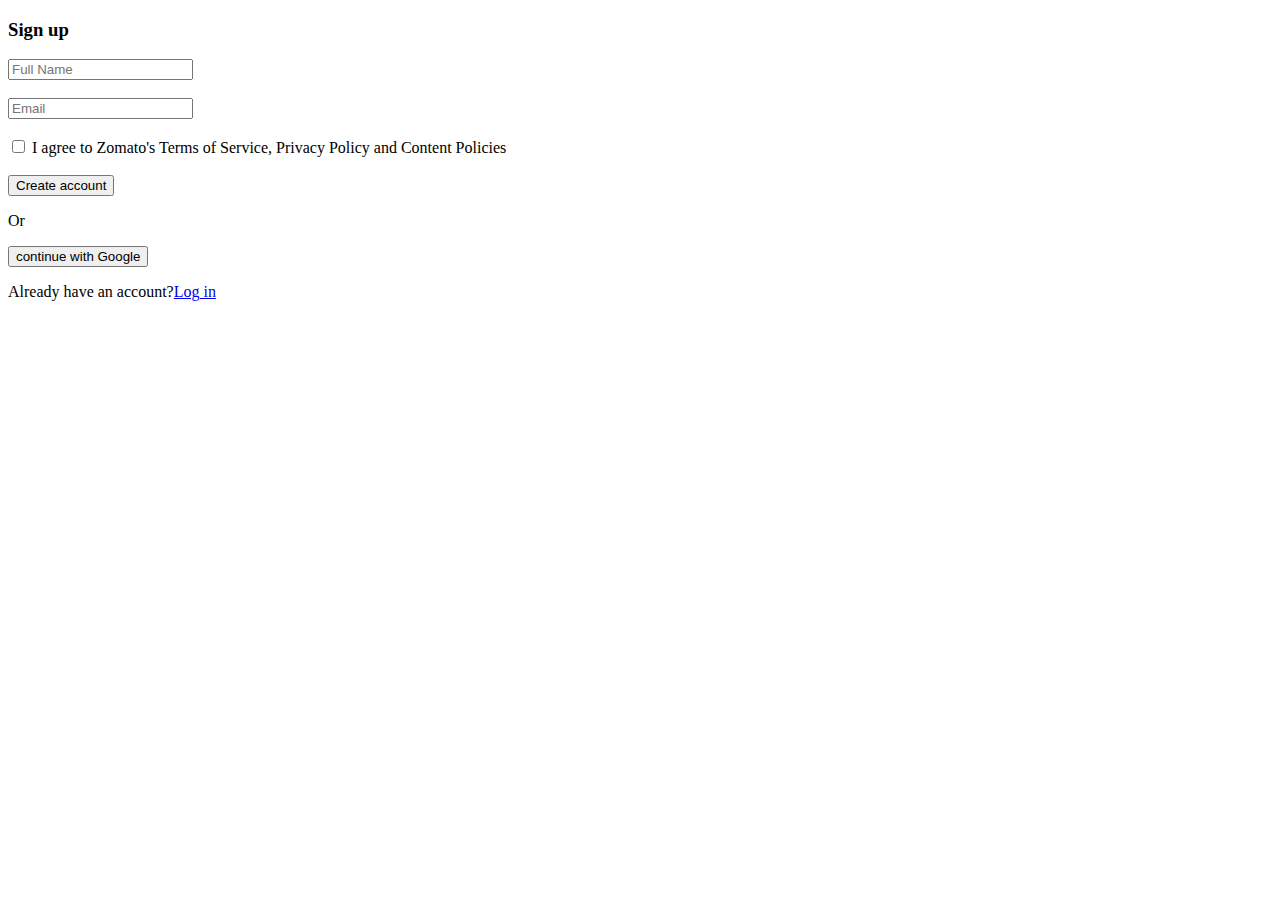
<file: sign_up.html>
<!DOCTYPE html>
<html lang="en">

<head>
    <meta charset="UTF-8">
    <link rel="icon" href="image/logo-zom.jpg">
    <meta name="viewport" content="width=device-width, initial-scale=1.0">
    <title>Zomato</title>
</head>

<body>
    <h3>Sign up</h3>
    <form action="">
      <input
        type="text"
        required
        id="name"
        placeholder="Full Name"
      /><br /><br />
      <input type="text" required id="email" placeholder="Email" /><br /><br />
      <input type="checkbox" required /> I agree to Zomato's Terms of Service,
      Privacy Policy and Content Policies<br /><br />
      <input type="button" required id="" value="Create account"  />
      <p>Or</p>
      <a
        href="https://accounts.google.com/o/oauth2/auth/oauthchooseaccount?redirect_uri=storagerelay%3A%2F%2Fhttps%2Fwww.zomato.com%3Fid%3Dauth67472&response_type=permission%20id_token&scope=email%20profile%20openid&openid.realm&include_granted_scopes=true&client_id=442739719837.apps.googleusercontent.com&ss_domain=https%3A%2F%2Fwww.zomato.com&prompt=select_account&fetch_basic_profile=true&gsiwebsdk=2&service=lso&o2v=1&theme=glif&flowName=GeneralOAuthFlow" 
        target="_blank">
      <input type="button" required id="" value="continue with Google" /></a>
      <p>
        Already have an account?<a href="login.html" target="_self">Log in</a>
      </p>
    </form>
</body>

</html>
</file>
